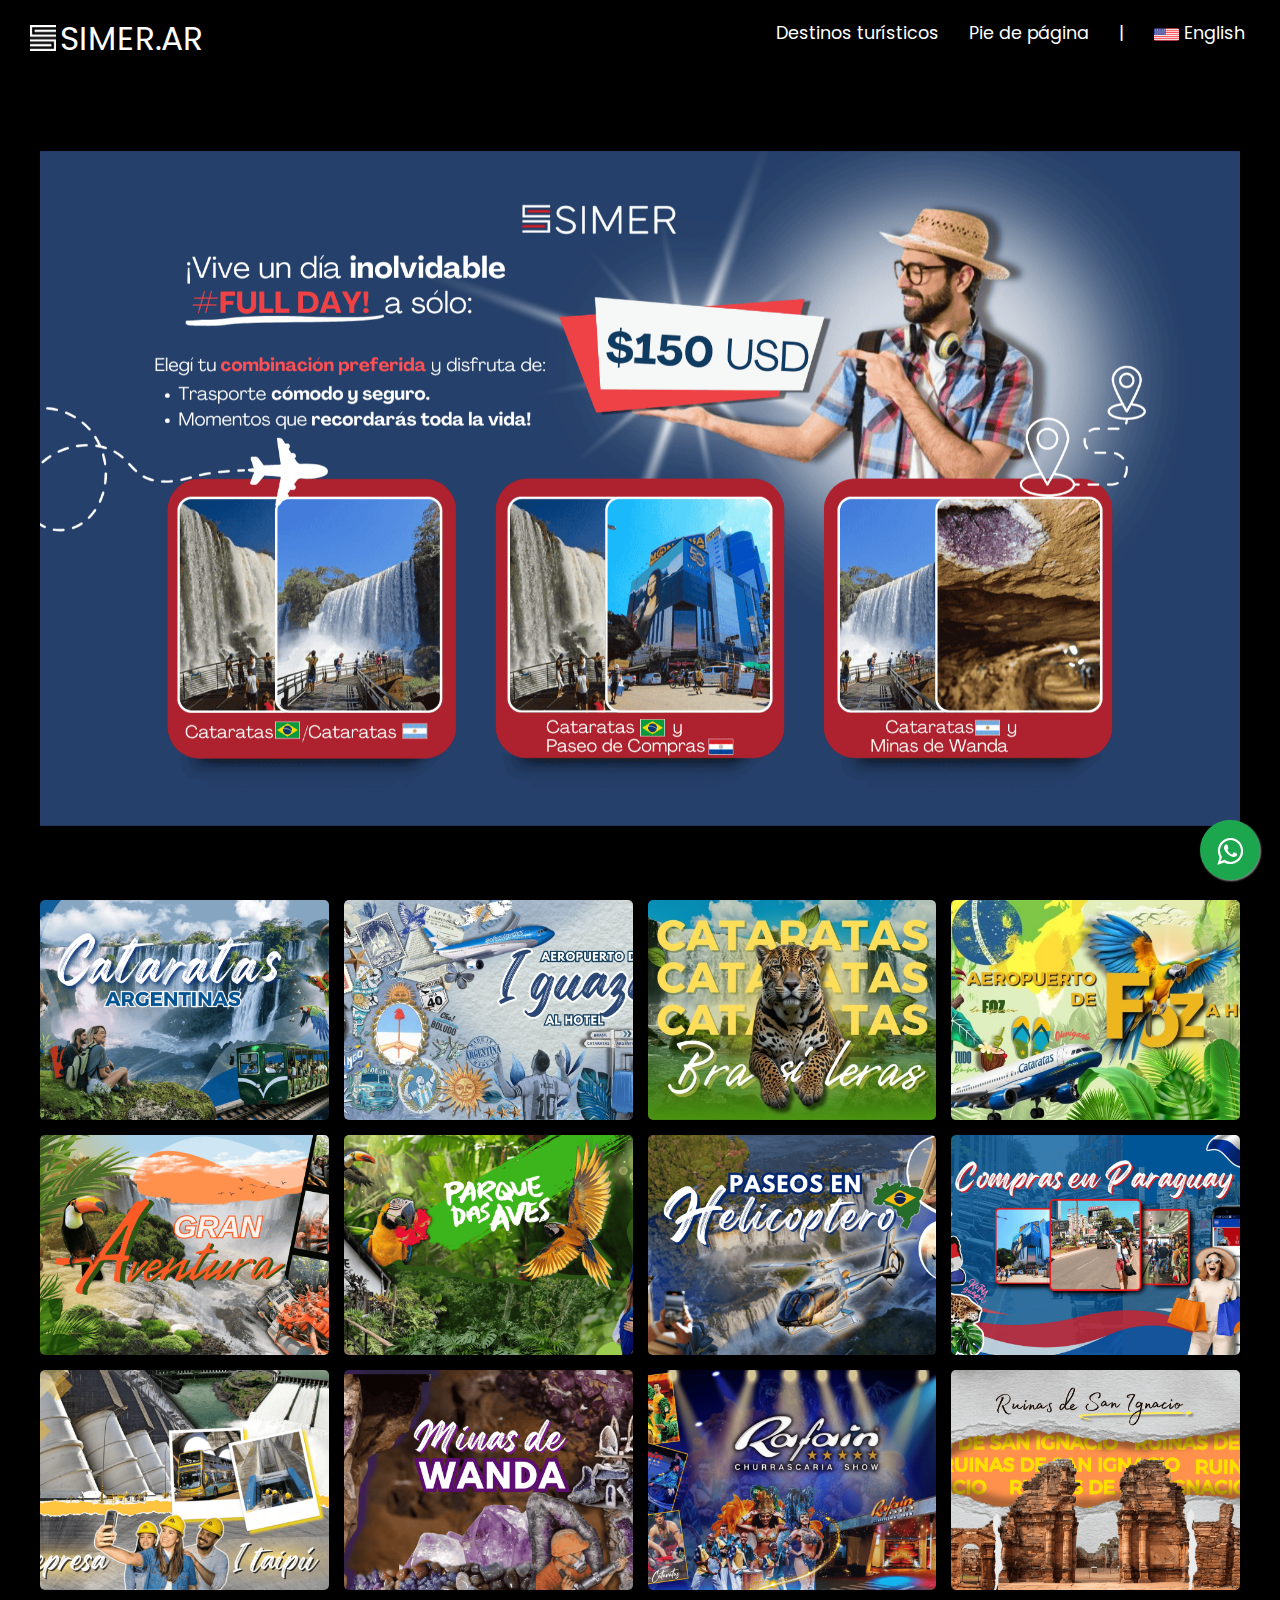
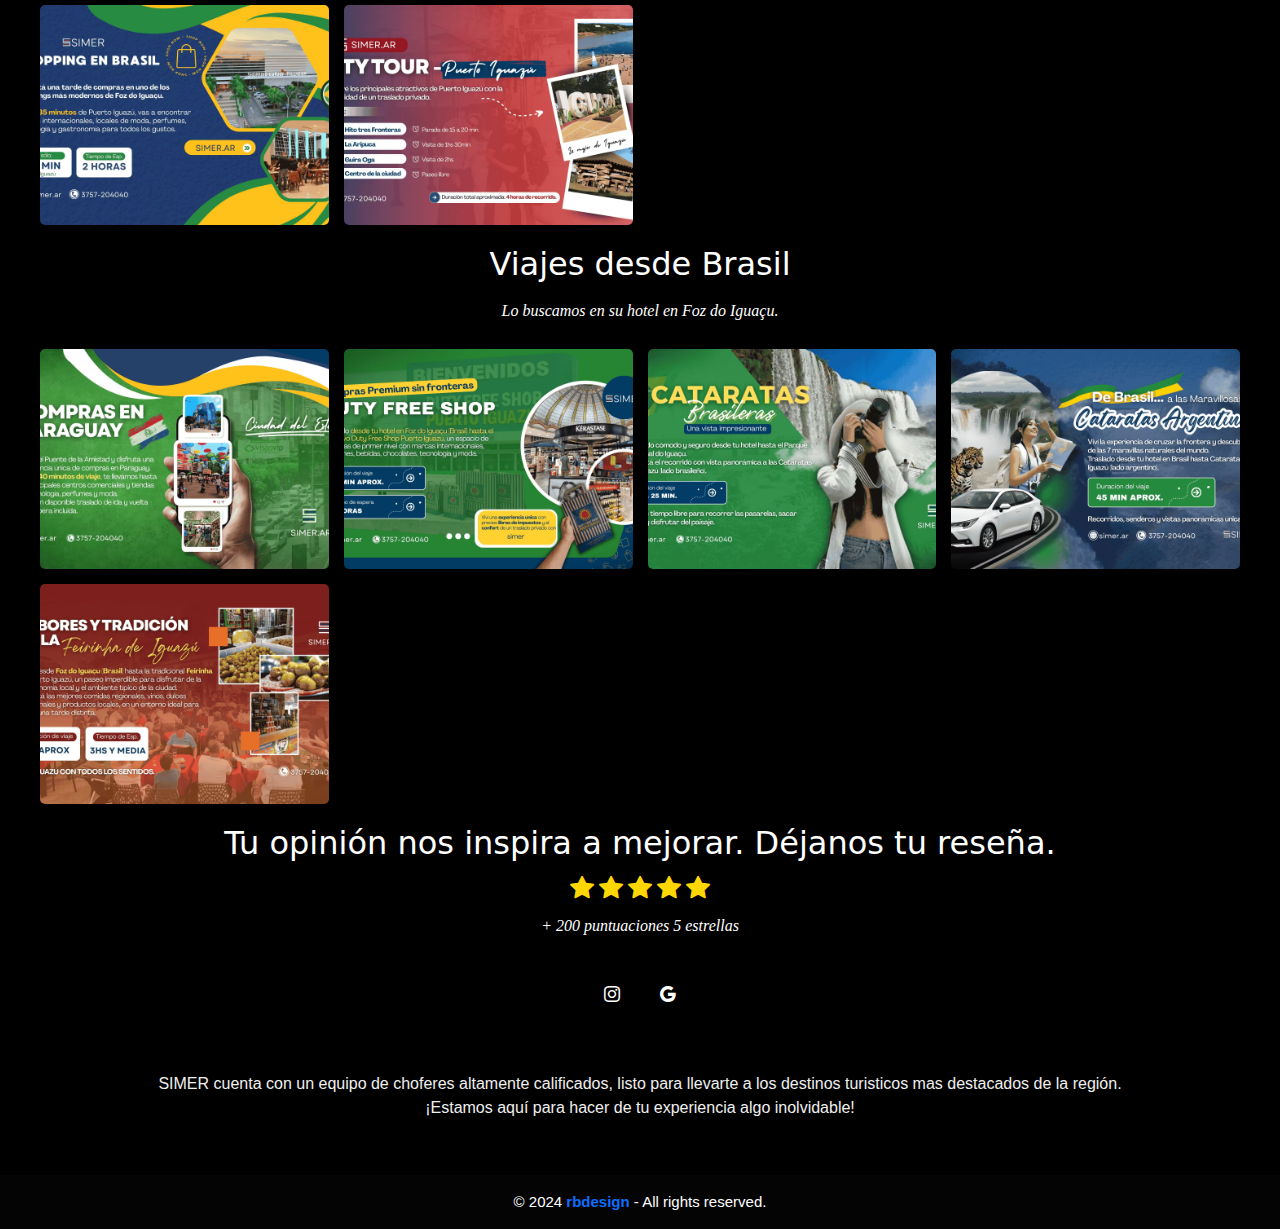
<file: index.html>
<!DOCTYPE html>
<html lang="es">
<head>


    <!-- git -->
    <title>simer.ar</title>
    <meta name="msapplication-TileImage" content="https://simer.ar/img/fav.jpg" />
    <meta name="title" content="simer.ar" />
    <meta name="description" content="Empresa dedicada al traslado y turismo en Puerto Iguazú, Cataratas del Iguazú" />
    <meta name="robots" content="index, follow">

    <!-- Open Graph / Facebook -->
    <meta property="og:type" content="website" />
    <meta property="og:url" content="https://simer.ar/" />
    <meta property="og:title" content="simer.ar" />
    <meta property="og:description" content="Empresa dedicada al traslado y turismo en Puerto Iguazú, Cataratas del Iguazú" />
    <meta property="og:image" content="https://simer.ar/img/fav.jpg" />

    <!-- Twitter -->
    <meta property="twitter:card" content="https://simer.ar/img/fav.jpg" />
    <meta property="twitter:url" content="https://simer.ar/" />
    <meta property="twitter:title" content="simer.ar" />
    <meta property="twitter:description" content="Empresa dedicada al traslado y turismo en Puerto Iguazú, Cataratas del Iguazú" />
    <meta property="twitter:image" content="https://simer.ar/img/fav.jpg" />

    <meta name="keywords" content="Puerto Iguazú - Misiones - Argentina, Aeropuerto Iguazú, Aeropuerto, Traslados, Transfers, IGR, Pto. Iguazú, Remiss, Taxi, Viajes, Cataratas del Iguazú, Iguazú Falls, Iguazu Falls">
    <meta name="author" kcontent="rbdesign">

    <meta charset="UTF-8">
    <meta name="viewport" content="width=device-width, initial-scale=1.0">
<!--     
    <meta name="description" content="Empresa dedicada al traslado y turismo en Puerto Iguazú, Cataratas del Iguazú">
    
    
    <meta name="title" content="SIMER - Traslados desde Puerto Iguazú - Argentina">
    <meta name="OG:TITLE" content="simer.ar">
    <meta property="OG:type" content="website">
    <meta property="OG:url" content="simer.ar">
    <meta property="OG:description" content="Empresa dedicada al traslado y turismo en Puerto Iguazú, Cataratas del Iguazú">
    <meta property="OG:image" content="https://simer.ar/img/fav.png">
    <meta property="OG:IMAGE" content="https://simer.ar/img/fav.png">
-->
    <link rel="stylesheet" href="style.css">
    <link rel="stylesheet" href="https://maxcdn.bootstrapcdn.com/font-awesome/4.5.0/css/font-awesome.min.css">
    
    <link href="../css/bootstrap.min.css" rel="stylesheet">
    <script src="../js/bootstrap.bundle.min.js"></script>


    <link href="https://cdn.jsdelivr.net/npm/bootstrap@5.3.2/dist/css/bootstrap.min.css" rel="stylesheet" integrity="sha384-T3c6CoIi6uLrA9TneNEoa7RxnatzjcDSCmG1MXxSR1GAsXEV/Dwwykc2MPK8M2HN" crossorigin="anonymous">
    <script src="https://cdn.jsdelivr.net/npm/bootstrap@5.3.2/dist/js/bootstrap.bundle.min.js" integrity="sha384-C6RzsynM9kWDrMNeT87bh95OGNyZPhcTNXj1NW7RuBCsyN/o0jlpcV8Qyq46cDfL" crossorigin="anonymous"></script>


    <link rel="icon" href="./img/fav.png" type="image/png">
    <link rel="stylesheet" href="https://fonts.googleapis.com/css2?family=Material+Symbols+Outlined:opsz,wght,FILL,GRAD@20..48,100..700,0..1,-50..200" />
    
    <link rel="stylesheet" href="https://cdn.jsdelivr.net/npm/bootstrap-icons@1.9.1/font/bootstrap-icons.css">

</head>
<body>
    

    <section id="navbar">
        <img src="./img/fav2.png" class="lognav">
        <a href="index.html" class="logo">SIMER.AR</a>
        
        <div class="nav-links">
            <ul>
                <li><a href="#nuestros-servicios">Destinos turísticos</a></li>
                <li><a href="#pie-pagina">Pie de página</a></li>
                <li class="separador">|</li>
                
                <li><a href="ingles.html"><img src="./img/estados-unidos.png" alt="English" class="bandera">English</a></li>
            </ul>
        </div>
        <a href="ingles.html"><img src="./img/estados-unidos.png" alt="English" class="menu-bandera"></a>
        <img src="./img/menu-btn.png" alt="menu hamburger" class="menu-hamburger">
        
       
    </section>

    <header id="nuestros-programas2">
        
        <!-- caratula-fija-encabezado.png 
         <video src="..." class="object-fit-contain" autoplay></video>
        <video src="..." class="object-fit-cover" autoplay></video>
        <video src="..." class="object-fit-fill" autoplay></video>
        <video src="..." class="object-fit-scale" autoplay></video>
        <video src="..." class="object-fit-none" autoplay></video>
        -->

        <div class="pportada">

            <div class="head1">
                 <img src="./img/head/caratula-fija-encabezado.png" class="d-block w-100" alt="caratula" type="video/mp4"> 
                <!--<video src="/img/head/vid2.mp4" autoplay loop class="object-fit-contain d-block w-100"></video> -->
            </div>

            <div id="carouselExampleSlidesOnly" class="carousel-fade slide" data-bs-ride="carousel" data-bs-interval="2500">
                <div class="carousel-inner">
                  <div class="carousel-item active">
                    <img src="./img/head/fulldayespanol.png" class="d-block w-100" alt="1" >
                  </div>
                  <div class="carousel-item">
                    <img src="./img/head/publicidad-1.png" class="d-block w-100" alt="2" >
                  </div>
                  <div class="carousel-item">
                    <img src="./img/head/publicidad-3.png" class="d-block w-100" alt="3" >
                  </div>
                  <div class="carousel-item">
                    <img src="./img/head/3cuotas.png" class="d-block w-100" alt="4">
                  </div>
                  <!-- <div class="carousel-item">
                    <video src="/img/head/videocat.mp4" autoplay loop class="object-fit-contain d-block w-100"></video>
                  </div> -->
                </div>
              </div>

              <div class="head2">
                <img src="./img/head/carat.pie.espanol.png" class="d-block w-100" alt="caratula">
              </div>


              <a href="#nuestros-servicios" class="flechadest"> <span class="material-symbols-outlined">expand_circle_down</span></a>
        </div>
 



        <!-- <div class="titulo">
             <h1></h1>
            <br>
            <a href="#nuestros-servicios" class="flechadest"> <span class="material-symbols-outlined">expand_circle_down</span></a>
        </div> -->


        <div class="box-container">

            <div class="container py-4">
                <div class="modal fade" id="mi-modal02" data-bs-backdrop=static>
                    <div class="modal-dialog modal-dialog-scrollable modal-dialog-centered">
                        <div class="modal-content">
        
                            <div class="modal-header">
                                <h5 class="modal-title">Aeropuerto de Puerto Iguazú a hotel</h5>
                                <button class="btn-close" data-bs-dismiss="modal"></button>
                            </div>
        
                            <div class="modal-body">
                                <p>
                                    Traslado desde el Aeropuerto de Puerto de Iguazú (IGR) hacia el hotel donde se encuentra alojado.
                                    <br>
                                    <br>
                                    <b>Datos necesarios (Indiquenós en el botón "Mas info"):</b>
                                    <br>
                                    <b>- Día y horario del arribo</b>
                                    <br>
                                    <b>- Número de vuelo</b>
                                    <br>


                                    <li class="list-item">
                                        <span class="material-symbols-outlined">timer</span><b>30 min. aprox.</b>
                                    </li>
                                    <br>
                                    <li class="list-item">

                                    <button type="button" class="btn btn-primary">AR$ 33.000 / U$D 24.00</button><b>      Hasta 4 pax</b>

                                    </li>
                                    <br>
                                    <li class="list-item">
                                    <button type="button" class="btn btn-danger">AR$ 49.000 / U$D 35.00</button> <b>      Hasta 6 pax</b>
                                   </li>
                                </p>
                                </p>
                            </div>
        
                            <div class="modal-footer">
                                <button class="btn btn-dark"><a href="https://api.whatsapp.com/send/?phone=5493757204040&text&type=phone_number&app_absent=0" target="_blank">Mas info</a></button>
                            </div>
        
                        </div>
                    </div>
                </div>
            </div>

            <div class="container py-4">
                <div class="modal fade" id="mi-modal01" data-bs-backdrop=static>
                    <div class="modal-dialog modal-dialog-scrollable modal-dialog-centered">
                        <div class="modal-content">
        
                            <div class="modal-header">
                                <h5 class="modal-title">Aeropuerto de Foz do Iguazú a hotel</h5>
                                <button class="btn-close" data-bs-dismiss="modal"></button>
                            </div>
        
                            <div class="modal-body">
                                <p>
                                    Traslado desde el Aeropuerto de Foz de Iguazú hacia el hotel donde se encuentra alojado.
                                    <br>
                                    <br>
                                    <b>Datos necesarios (Indiquenós en el botón "Mas info"):</b>
                                    <br>
                                    <b>- Día y horario del arribo</b>
                                    <br>
                                    <b>- Número de vuelo</b>
                                    <br>


                                    <li class="list-item">
                                        <span class="material-symbols-outlined">timer</span> <b>30 min. aprox.</b>
                                    </li>
                                    <br>
                                    <li class="list-item">

                                        <button type="button" class="btn btn-primary">BR$ 300.000 / U$D 65.00</button><b>      Hasta 4 pax</b>
    
                                        </li>
                                        <br>
                                        <li class="list-item">
                                        <button type="button" class="btn btn-danger">BR$ 450.00 / U$D 93.00</button> <b>      Hasta 6 pax</b>
                                       </li>
                                    

                                    
                                </p>
                                </p>
                            </div>
        
                            <div class="modal-footer">
                                <button class="btn btn-dark"><a href="https://api.whatsapp.com/send/?phone=5493757204040&text&type=phone_number&app_absent=0" target="_blank">Mas info</a></button>
                            </div>
        
                        </div>
                    </div>
                </div>
            </div>

            <div class="container py-4">
                <div class="modal fade" id="mi-modal" data-bs-backdrop="static">
                    <div class="modal-dialog modal-dialog-scrollable modal-dialog-centered">
                        <div class="modal-content">
        
                            <div class="modal-header">
                                <h5 class="modal-title">Cataratas Brasileras</h5>
                                <button class="btn-close" data-bs-dismiss="modal"></button>
                            </div>
        
                            <div class="modal-body">
                                <p>
                                    El Parque Nacional Do Iguaçu o más conocido como Cataratas Brasileras, fue creado en 1934
                                    y es otro de los atractivos imperdibles en Foz Iguazú Brasil. Un plan imperdible en tus excursiones 
                                    en Cataratas!
                                    <br>
                                    <br>
                                    <li class="list-item">
                                        <span class="material-symbols-outlined">calendar_monthschedule </span><b>Todos los días 09:00hs a 18:00hs</b>
                                    </li>
                                    <br>
                                    <li class="list-item">
                                    <span class="material-symbols-outlined">attach_money</span><b>R$ 95.00/U$D 20.00 aprox.</b>
                                    </li>
                                    <br>
                                    <li class="list-item">
                                    <span class="material-symbols-outlined">hiking</span><b>3/4hs aprox.</b>
                                    </li>
                                    <br>
                                    <li class="list-item">
                                        <span class="material-symbols-outlined">demography</span><b>Dni y/o Pasaporte</b>
                                    </li>
                                    <br>
                                    <li class="list-item">
                                        <span class="material-symbols-outlined">timer</span><b>30/45 min. aprox.</b>
                                    </li>
                                    <br>
                                    <li class="list-item">

                                        <button type="button" class="btn btn-primary">AR$ 137.000 / U$D 97.00</button><b>      Hasta 4 pax</b>
    
                                        </li>
                                        <br>
                                        <li class="list-item">
                                        <button type="button" class="btn btn-danger">AR$ 195.000 / U$D 140.00</button> <b>      Hasta 6 pax</b>
                                       </li>
                                </p>
                            </div>
        
                            <div class="modal-footer">
                                <button class="btn btn-dark"><a href="https://api.whatsapp.com/send/?phone=5493757204040&text&type=phone_number&app_absent=0" target="_blank">Mas info</a></button>
                            </div>
        
                        </div>
                    </div>
                </div>
            </div>

            <div class="container py-4">
                <div class="modal fade" id="mi-modal2" data-bs-backdrop="static">
                    <div class="modal-dialog modal-dialog-scrollable modal-dialog-centered">
                        <div class="modal-content">
        
                            <div class="modal-header">
                                <h5 class="modal-title">Cataratas Argentinas</h5>
                                <button class="btn-close" data-bs-dismiss="modal"></button>
                            </div>
        
                            <div class="modal-body">
                                <p>
                                    Visitar el Parque Nacional Iguazú y disfrutar de una de las 7 maravillas del mundo es una parada 
                                    obligatoria para viajeros locales e internacionales. Este destino que recibe actualmente más de 
                                    1 millón de visitantes por año contiene todos los ingredientes para un viaje único, lleno de 
                                    excursiones y actividades que lo convertirán en una experiencia imposible de olvidar.
                                    <br>
                                    <br>
                                    <li class="list-item">
                                        <span class="material-symbols-outlined">calendar_monthschedule</span><b>Todos los días 08:00hs a 18:00hs.</b>
                                    </li>
                                    <br>
                                    <li class="list-item">
                                    <span class="material-symbols-outlined">attach_money</span><b>AR$ 15.000/AR$ 45.000 extranjeros aprox.</b>
                                    </li>
                                    <br>
                                    <li class="list-item">
                                    <span class="material-symbols-outlined">hiking</span><b>3/4hs aprox.</b>
                                    </li>
                                    <br>
                                    <li class="list-item">
                                        <span class="material-symbols-outlined">demography</span><b>Dni y/o Pasaporte.</b>
                                    </li>
                                    <br>
                                    <li class="list-item">
                                        <span class="material-symbols-outlined">timer</span><b>20/30 min. aprox.</b>
                                    </li>
                                    <br>
                                    <li class="list-item">

                                        <button type="button" class="btn btn-primary">AR$ 55.000 / U$D 40.00</button><b>      Hasta 4 pax</b>
    
                                        </li>
                                        <br>
                                        <li class="list-item">
                                        <button type="button" class="btn btn-danger">AR$ 82.000 / U$D 61.11</button> <b>      Hasta 6 pax</b>
                                       </li>
                                </p>
                            </div>
        
                            <div class="modal-footer">
                                <button class="btn btn-dark"><a href="https://api.whatsapp.com/send/?phone=5493757204040&text&type=phone_number&app_absent=0" target="_blank">Mas info</a></button>
                            </div>

                        </div>
                    </div>
                </div>
            </div>

            <div class="container py-4">
                <div class="modal fade" id="mi-modal3" data-bs-backdrop=static>
                    <div class="modal-dialog modal-dialog-scrollable modal-dialog-centered">
                        <div class="modal-content">
        
                            <div class="modal-header">
                                <h5 class="modal-title">Gran Aventura</h5>
                                <button class="btn-close" data-bs-dismiss="modal"></button>
                            </div>
        
                            <div class="modal-body">
                                <p>  
                                    ¿Sos fan de la adrenalina? Entonces “La Gran Aventura” es una excursión que no puede faltarte 
                                    en tu próxima visita a Puerto Iguazú. Conocido como el “Bautismo de las Cataratas”; este tour 
                                    combina la adrenalina de estar a tan solo metros de distancia de los saltos más importantes, 
                                    con un recorrido selvático en 4x4.
                                    <br>
                                    <br>
                                    ¿Qué incluye la Gran Aventura?
                                    <br>
                                    El tour incluye guías bilingües (castellano e inglés) que te ayudarán a conocer las riquezas 
                                    naturales y culturales del lugar, un paseo por la selva en 4x4 y un recorrido en lancha por el Río Iguazú.
                                    <br>
                                    <br>
                                    ¿Quiénes pueden realizarla?
                                    <br> 
                                    Se prohíbe el acceso a mujeres embarazadas, personas con osteoporosis, problemas de columna, antecedentes 
                                    cardiacos o trastornos neurológicos y toda persona con movilidad reducida. Este punto es importante ya que 
                                    vas a tener que transitar por 150 metros de escaleras y la navegación en el río te expone a movimientos bruscos.
                                    <br>
                                    <br>
                                    ¿Qué pasa con las pertenencias personales?
                                    <br>
                                    Antes de comenzar el paseo te brindarán bolsas para proteger tus objetos personales. Si no se colocan en la bolsa, 
                                    se mojarán al acercarse a los saltos. Te recomendamos que lleves un pilotín o una muda de ropa para cambiarte luego del tour. 
                                    Además, es necesario usar repelente de insectos y ropa cómoda para caminar durante el recorrido.
                                
                                    <br>
                                    <br>
                                    <b>Traslado incluido en el paseo por CATARATAS DEL BRASIL.</b>
                                    <br>
                                    <br>
                                    <li class="list-item">
                                        <span class="material-symbols-outlined">calendar_monthschedule</span><b>Todos los días 09:00hs a 15:15hs.</b>
                                    </li>
                                    <br>
                                    <li class="list-item">
                                    <span class="material-symbols-outlined">attach_money</span><b>R$ 386.00 aprox.</b>
                                    </li>
                                    <br>
                                    <li class="list-item">
                                    <span class="material-symbols-outlined">hiking</span><b>2hs aprox.</b>
                                    </li>
                                    <br>
                                    <li class="list-item">
                                        
                                        <span class="material-symbols-outlined">demography</span><b>Dni y/o Pasaporte.</b>
                                        
                                    </li>
                                </p>
                            </div>
        
                            <div class="modal-footer">
                                <button class="btn btn-dark"><a href="https://api.whatsapp.com/send/?phone=5493757204040&text&type=phone_number&app_absent=0" target="_blank">Mas info</a></button>
                            </div>
        
                        </div>
                    </div>
                </div>
            </div>

            <div class="container py-4">
                <div class="modal fade" id="mi-modal4" data-bs-backdrop=static>
                    <div class="modal-dialog modal-dialog-scrollable modal-dialog-centered">
                        <div class="modal-content">
        
                            <div class="modal-header">
                                <h5 class="modal-title">Parque de las Aves (Brasil)</h5>
                                <button class="btn-close" data-bs-dismiss="modal"></button>
                            </div>
        
                            <div class="modal-body">
                                <p>
                                    El Parque das Aves es la única institución en el mundo enfocada en la conservación de las aves de la Mata Atlántica. 
                                    Al visitar el Parque, se tiene una experiencia encantadora con estas hermosas y exuberantes aves y con los bosques que habitan, 
                                    y se ayuda a revertir la crisis de conservación que atraviesa la Mata Atlántica y sus especies.
                                    <br>
                                    <br>
                                    <b>Traslado incluido en el paseo por CATARATAS DEL BRASIL.</b>
                                    <br>
                                    <br>
                                    <li class="list-item">
                                        <span class="material-symbols-outlined">calendar_monthschedule</span><b>Todos los días 08:30hs a 16:30hs.</b>
                                    </li>
                                    <br>
                                    <li class="list-item">
                                    <span class="material-symbols-outlined">attach_money</span><b>R$ 80.00 y niños hasta 8 años no pagan.</b>
                                    </li>
                                    <br>
                                    <li class="list-item">
                                    <span class="material-symbols-outlined">hiking</span><b>2hs aprox.</b>
                                    </li>
                                    <br>
                                    <li class="list-item">
                                        <span class="material-symbols-outlined">timer</span><b>30/45 min. aprox.</b>
                                    </li>
                                    <br>
                                    <li class="list-item">
                                        
                                        <!-- <span class="material-symbols-outlined">local_taxi</span><b>AR$ 55.000/U$D 69.00.</b> -->
                                        <!--<button type="button" class="btn btn-success">AR$ 55.000 / U$D 55.00</button> -->
                                    </li>
                                </p>
                                </p>
                            </div>
        
                            <div class="modal-footer">
                                <button class="btn btn-dark"><a href="https://api.whatsapp.com/send/?phone=5493757204040&text&type=phone_number&app_absent=0" target="_blank">Mas info</a></button>
                            </div>
        
                        </div>
                    </div>
                </div>
            </div>

            <div class="container py-4">
                <div class="modal fade" id="mi-modal5" data-bs-backdrop=static>
                    <div class="modal-dialog modal-dialog-scrollable modal-dialog-centered">
                        <div class="modal-content">
        
                            <div class="modal-header">
                                <h5 class="modal-title">Paseo en Helicoptero (Brasil)</h5>
                                <button class="btn-close" data-bs-dismiss="modal"></button>
                            </div>
        
                            <div class="modal-body">
                                <p>  
                                    Realice un vuelo panorámico en helicóptero sobre las Cataratas del Iguazú en esta excursión que le 
                                    dejará boquiabierto. Disfrute de unas vistas panorámicas incomparables y de oportunidades para hacer
                                    fotos mientras el helicóptero pasa por encima de las cataratas de 82 metros (270 pies). Sobrevuele la 
                                    selva circundante para disfrutar de las abundantes plantas y animales de camino a las cataratas y desde ellas.
                                    <br>
                                    <br>
                                    <li class="list-item">
                                        <span class="material-symbols-outlined">calendar_monthschedule</span><b>Todos los días 09:00hs a 17:30hs.</b>
                                    </li>
                                    <br>
                                    <li class="list-item">
                                    <span class="material-symbols-outlined">attach_moneyhiking</span><b>
                                    </li>
                                    - Sobrevolar las cataratas 10 min. R$ 610 por persona
                                    <br>
                                    - Vuelo 30/35 min. hasta 7 personas (incluye represa Itaipú)</b>
                                    <br>
                                    <br>
                                    <li class="list-item">
                                        <span class="material-symbols-outlined">demography</span><b>Dni y/o Pasaporte.</b>
                                    </li>
                                    <br>
                                    <li class="list-item">
                                        <span class="material-symbols-outlined">timer</span><b>30/45 min. aprox.</b>
                                    </li>
                                    <br>
                                    <li class="list-item">
                                       <!-- <span class="material-symbols-outlined">local_taxi</span><b>AR$ 55.000/U$D 69.00.</b> -->
                                    </li>
                                </p>
                            </div>
        
                            <div class="modal-footer">
                                <button class="btn btn-dark"><a href="https://api.whatsapp.com/send/?phone=5493757204040&text&type=phone_number&app_absent=0" target="_blank">Mas info</a></button>
                            </div>
        
                        </div>
                    </div>
                </div>
            </div>

            <div class="container py-4">
                <div class="modal fade" id="mi-modal6" data-bs-backdrop=static>
                    <div class="modal-dialog modal-dialog-scrollable modal-dialog-centered">
                        <div class="modal-content">
        
                            <div class="modal-header">
                                <h5 class="modal-title">Compras en Paraguay</h5>
                                <button class="btn-close" data-bs-dismiss="modal"></button>
                            </div>
        
                            <div class="modal-body">
                                <p>  
                                    Ciudad del Este es la segunda ciudad más grande del Paraguay, tiene una población aproximada de 375.000 habitantes. 
                                    Además, es la tercera zona de comercio libre de impuestos, más importante del mundo, despues de miami y de Hong Kong.
                                    Por esta razón muchos tristas llegan a la ciudad con el único motivo de realizar compras.
                                    <br>
                                    En los cientos de negocios, locales comerciales, galerías, puestos y shoppings de Ciudad del Este se ofrece una amplia
                                    gama de productos y mercaderías, como aparatos electrónicos, celulares, electrodomésticos, computadoras, notebooks, juguetes,
                                    zapatillas indumentaria, relojes, etre otros.
                                    <br>
                                    <b>3 horas de espera</b>
                                    <br>
                                    <li class="list-item">
                                        <span class="material-symbols-outlined">demography</span><b>Dni y/o Pasaporte.</b>
                                    </li>
                                    <br>
                                    <li class="list-item">
                                        <span class="material-symbols-outlined">timer</span><b>30/45 min. aprox.</b>
                                    </li>
                                    <br>
                                    <li class="list-item">

                                        <button type="button" class="btn btn-primary">AR$ 195.000 / US$ 140.00</button><b>      Hasta 4 pax</b>
    
                                        </li>
                                        <br>
                                        <li class="list-item">
                                        <button type="button" class="btn btn-danger">AR$ 290.000 / US$ 200.00</button> <b>      Hasta 6 pax</b>
                                       </li>

                                       <br>
                                       <li class="list-item">
                                            <p>Hora extra adicional: AR$ 15.000 / US$ 12.00</p>
                                       </li>
                                </p>
                            </div>
        
                            <div class="modal-footer">
                                <button class="btn btn-dark"><a href="https://api.whatsapp.com/send/?phone=5493757204040&text&type=phone_number&app_absent=0" target="_blank">Mas info</a></button>
                            </div>
        
                        </div>
                    </div>
                </div>
            </div>

            <div class="container py-4">
                <div class="modal fade" id="mi-modal7" data-bs-backdrop=static>
                    <div class="modal-dialog modal-dialog-scrollable modal-dialog-centered">
                        <div class="modal-content">
        
                            <div class="modal-header">
                                <h5 class="modal-title">Represa Itaipú</h5>
                                <button class="btn-close" data-bs-dismiss="modal"></button>
                            </div>
        
                            <div class="modal-body">
                                <p>
                                    La represa hidroeléctrica de Itaipú es un atractivo impactante que es compartido por los países de 
                                    Brasil y Paraguay, construida sobre el Río Paraná es la represa hidroeléctrica más grande del hemisferio sur, 
                                    occidental y la segunda más grande a nivel mundial, capaz de abastecer de energía a casi la totalidad del 
                                    territorio paraguayo y cerca del 25 por ciento del territorio de una potencia mundial como Brasil.
                                    <br>
                                    <br>
                                    Gracias a la impresionante obra de ingeniería Itaipú Binacional se ha convertido desde su inauguración en el 
                                    año 1984 en unos de los atractivos más visitados de la región y un espectáculo único para visitar y hacer 
                                    turismo en la ciudad de Foz de Iguazú. ¡Visita Itaipú Binacional!
                                    <br>
                                    <br>
                                    <li class="list-item">
                                        <span class="material-symbols-outlined">calendar_monthschedule</span><b>Todos los días 08:30hs a 16:00hs.</b>
                                    </li>
                                    <br>
                                    <li class="list-item">
                                    <span class="material-symbols-outlined">attach_money</span><b>R$ 56.00 los adultos, los menores de 6 a 11 años abonan R$ 28.00 y los menores de 6 años no abonan.</b>
                                    </li>
                                    <br>
                                    <li class="list-item">
                                    <span class="material-symbols-outlined">hiking</span><b>1:30hs aprox.</b>
                                    </li>
                                    <br>
                                    <li class="list-item">
                                        <span class="material-symbols-outlined">demography</span><b>Dni y/o Pasaporte.</b>
                                    </li>
                                    <br>
                                    <li class="list-item">
                                        <span class="material-symbols-outlined">timer</span><b>1hs aprox.</b>
                                    </li>
                                    <br>
                                    <li class="list-item">

                                        <button type="button" class="btn btn-primary">AR$ 120.000 / US$ 85.00</button><b>      Hasta 4 pax</b>
    
                                        </li>
                                        <br>
                                        <li class="list-item">
                                        <button type="button" class="btn btn-danger">AR$ 180.000 / US$ 130.00</button> <b>      Hasta 6 pax</b>
                                       </li>
                                </p>
                            </div>
        
                            <div class="modal-footer">
                                <button class="btn btn-dark"><a href="https://api.whatsapp.com/send/?phone=5493757204040&text&type=phone_number&app_absent=0" target="_blank">Mas info</a></button>
                            </div>
        
                        </div>
                    </div>
                </div>
            </div>

            <div class="container py-4">
                <div class="modal fade" id="mi-modal8" data-bs-backdrop=static>
                    <div class="modal-dialog modal-dialog-scrollable modal-dialog-centered">
                        <div class="modal-content">
        
                            <div class="modal-header">
                                <h5 class="modal-title">Minas de Wanda</h5>
                                <button class="btn-close" data-bs-dismiss="modal"></button>
                            </div>
        
                            <div class="modal-body">
                                <p>  
                                    Ubicadas a 40 km de Puerto Iguazú y a 25 km de las Cataratas del Iguazú, aquí se encuentran las famosas Minas de Wanda,
                                    en un yacimiento de puedras semipreciosas de cristales de cuarzo, amatistas, ágatas y topacios, entre las más importantes.
                                    <br>
                                    Recostada sobre el caudaloso río Paraná, permite a sus visitantes apreciar este singular atractivo al cielo abierto o al 
                                    "natural", como se denomina habitualmente esta clase de yacimientos que se encuentran prácticamente sobre la faz de la tierra.
                                    <br>
                                    <br>
                                    <li class="list-item">
                                        <span class="material-symbols-outlined">calendar_monthschedule</span><b>Todos los días 07:30hs a 18:00hs.</b>
                                    </li>
                                    <br>
                                    <li class="list-item">
                                    <span class="material-symbols-outlined">attach_money</span><b>AR$ 6.000 por persona</b>
                                    </li>
                                    <br>
                                    <li class="list-item">
                                    <span class="material-symbols-outlined">hiking</span><b>1/2hs aprox.</b>
                                    </li>
                                    <br>
                                    <li class="list-item">
                                        <span class="material-symbols-outlined">timer</span><b>1hs aprox.</b>
                                    </li>
                                    <br>
                                    <li class="list-item">

                                        <button type="button" class="btn btn-primary">AR$ 120.000 / US$ 85.00</button><b>      Hasta 4 pax</b>
    
                                        </li>
                                        <br>
                                        <li class="list-item">
                                        <button type="button" class="btn btn-danger">AR$ 180.000 / US$ 130.00</button> <b>      Hasta 6 pax</b>
                                       </li>
                                </p>
                            </div>
        
                            <div class="modal-footer">
                                <button class="btn btn-dark"><a href="https://api.whatsapp.com/send/?phone=5493757204040&text&type=phone_number&app_absent=0" target="_blank">Mas info</a></button>
                            </div>
        
                        </div>
                    </div>
                </div>
            </div>

            <div class="container py-4">
                <div class="modal fade" id="mi-modal9" data-bs-backdrop=static>
                    <div class="modal-dialog modal-dialog-scrollable modal-dialog-centered">
                        <div class="modal-content">
        
                            <div class="modal-header">
                                <h5 class="modal-title">Rafain-Cena Show (Brasil)</h5>
                                <button class="btn-close" data-bs-dismiss="modal"></button>
                            </div>
        
                            <div class="modal-body">
                                <p>
                                    Rafain Cena Show, es uno de los lugares más visitados de la ciudad de Foz de Iguazú y más durante las noches donde vas a 
                                    poder apreciar de un gran entretenimiento nocturno, de una excelente gastronomía y de un viaje por la cultura y el folclore 
                                    de países como Bolivia, Argentina, Chile, Colombia, Paraguay, Uruguay, México y, por supuesto, Brasil.
                                    <br>
                                    <br>
                                    <li class="list-item">
                                        <span class="material-symbols-outlined">calendar_monthschedule</span><b>De Lunes a Sábado 19.00hs</b>
                                    </li>
                                    <br>
                                    <li class="list-item">
                                    <span class="material-symbols-outlined">attach_money</span><b>R$245.00, los menores de 7 a 12 años abonan la mitad y los menores hasta 6 años no abonan.</b>
                                    </li>
                                    <br>
                                    <li class="list-item">
                                    <span class="material-symbols-outlined">restaurant</span><b>1:30hs aprox.</b>
                                    </li>
                                    <br>
                                    <li class="list-item">
                                        <span class="material-symbols-outlined">timer</span><b>20/30 min. aprox.</b>
                                    </li>
                                    <br>
                                    <li class="list-item">

                                        <button type="button" class="btn btn-primary">AR$ 100.000 / US$ 70.00</button><b>      Hasta 4 pax</b>
    
                                        </li>
                                        <br>
                                        <li class="list-item">
                                        <button type="button" class="btn btn-danger">AR$ 150.00 / US$ 105.00</button> <b>      Hasta 6 pax</b>
                                       </li>

                                </p>
                            </div>
        
                            <div class="modal-footer">
                                <button class="btn btn-dark"><a href="https://api.whatsapp.com/send/?phone=5493757204040&text&type=phone_number&app_absent=0" target="_blank">Mas info</a></button>
                            </div>
        
                        </div>
                    </div>
                </div>
            </div>

            <div class="container py-4">
                <div class="modal fade" id="mi-modal10" data-bs-backdrop="static">
                    <div class="modal-dialog modal-dialog-scrollable modal-dialog-centered">
                        <div class="modal-content">
        
                            <div class="modal-header">
                                <h5 class="modal-title">Ruinas de San Ignacio</h5>
                                <button class="btn-close" data-bs-dismiss="modal"></button>
                            </div>
        
                            <div class="modal-body">
                                <p>
                                    Las Ruinas de San Ignacio es unos de los lugares tradicionales para conocer en la provincia de Misiones, no solo por su historia 
                                    sino además por lo bello de transitar por las rutas misioneras y apreciar sus paisajes.
                                    <br>
                                    <br>
                                    <li class="list-item">
                                        <span class="material-symbols-outlined">calendar_monthschedule</span><b>Todos los días 07.00hs a 19:00hs</b>
                                    </li>
                                    <br>
                                    <li class="list-item">
                                    <span class="material-symbols-outlined">attach_money</span>
                                    </li>
                                    <b>
                                    - Visitantes argentinos: AR$ 1.000.
                                    <br>
                                    - Residentes misioneros: AR$ 300.
                                    <br>
                                    - Visitantes latinoamericanos: AR$ 1.500.
                                    <br>
                                    - Extranjeros: AR$ 2.000.
                                    <br>
                                    - Menores de 6 años, sin cargo.
                                    <br>
                                    - Personas con discapacidad, sin cargo.
                                    </b>
                                    <br>
                                    <br>
                                    <li class="list-item">
                                    <span class="material-symbols-outlined">hiking</span><b>2hs aprox.</b>
                                    </li>
                                    <br>
                                    <li class="list-item">
                                        <span class="material-symbols-outlined">timer</span><b>3hs aprox.</b>
                                    </li>
                                    <br>
                                    <li class="list-item">

                                        <button type="button" class="btn btn-primary">AR$ 550.000 / US$ 390.00</button><b>      Hasta 4 pax</b>
    
                                        </li>
                                        <br>
                                        <li class="list-item">
                                        <button type="button" class="btn btn-danger">AR$ 650.000 / US$ 450.00</button> <b>      Hasta 6 pax</b>
                                       </li>
                                </p>
                            </div>
        
                            <div class="modal-footer">
                                <button class="btn btn-danger"><a href="https://api.whatsapp.com/send/?phone=5493757204040&text&type=phone_number&app_absent=0" target="_blank">Mas info</a></button>
                            </div>
        
                        </div>
                    </div>
                </div>
            </div>

            <div class="container py-4">
                <div class="modal fade" id="mi-modal11" data-bs-backdrop=static>
                    <div class="modal-dialog modal-dialog-scrollable modal-dialog-centered">
                        <div class="modal-content">
        
                            <div class="modal-header">
                                <h5 class="modal-title">Shopping en Brasil</h5>
                                <button class="btn-close" data-bs-dismiss="modal"></button>
                            </div>
        
                            <div class="modal-body">
                                <p>
                                    ¡Tour de Compras en Shoppings de Foz do Iguaçu! 🛍️🇧🇷
                                        <br>
                                        <br>
                                    ¿Buscás tecnología, moda y los mejores precios? Nosotros te llevamos. Olvidate de la aduana y el estacionamiento; viajá cómodo y seguro desde Argentina directo a los centros comerciales más importantes de la frontera.

                                    <br>
                                    <br>


 
                                    <li class="list-item">

                                        <button type="button" class="btn btn-primary">AR$ 120.000 / US$ 80.00</button><b>      Hasta 4 pax</b>
    
                                        </li>
                                        <br>
                                        <li class="list-item">
                                        <button type="button" class="btn btn-danger">AR$ 150.000 / US$ 110.00</button> <b>      Hasta 6 pax</b>
                                       </li>

                                </p>
                            </div>
        
                            <div class="modal-footer">
                                <button class="btn btn-dark"><a href="https://api.whatsapp.com/send/?phone=5493757204040&text&type=phone_number&app_absent=0" target="_blank">Mas info</a></button>
                            </div>
        
                        </div>
                    </div>
                </div>
            </div>

            <div class="container py-4">
                <div class="modal fade" id="mi-modal12" data-bs-backdrop=static>
                    <div class="modal-dialog modal-dialog-scrollable modal-dialog-centered">
                        <div class="modal-content">
        
                            <div class="modal-header">
                                <h5 class="modal-title">City Tour en Puerto Iguazú</h5>
                                <button class="btn-close" data-bs-dismiss="modal"></button>
                            </div>
        
                            <div class="modal-body">
                                <p>
                                    Olvidate de los mapas y el transporte público. Te pasamos a buscar directamente por la puerta de tu hotel para realizar un recorrido completo por los rincones más lindos de nuestra ciudad. Confort, seguridad y la mejor atención para que conozcas Puerto Iguazú a fondo.
                                    <br>
                                    <br>


                                        <button type="button" class="btn btn-primary">AR$ 85.000 / US$ 65.00</button><b>      Hasta 4 pax</b>
    
                                        </li>
                                        <br>
                                        <li class="list-item">
                                        <button type="button" class="btn btn-danger">AR$ 110.000 / US$ 85.00</button> <b>      Hasta 6 pax</b>
                                       </li>

                                </p>
                            </div>
        
                            <div class="modal-footer">
                                <button class="btn btn-dark"><a href="https://api.whatsapp.com/send/?phone=5493757204040&text&type=phone_number&app_absent=0" target="_blank">Mas info</a></button>
                            </div>
        
                        </div>
                    </div>
                </div>
            </div>



            <!-- inicio de viajes desde brasil -->
            <div class="container py-4">
                <div class="modal fade" id="mi-modal13" data-bs-backdrop=static>
                    <div class="modal-dialog modal-dialog-scrollable modal-dialog-centered">
                        <div class="modal-content">
        
                            <div class="modal-header">
                                <h5 class="modal-title">Compras en Paraguay</h5>
                                <button class="btn-close" data-bs-dismiss="modal"></button>
                            </div>
        
                            <div class="modal-body">
                                <p>
                                    Cruza el puente de la amistad y disfrutá una experiencia única de compras en Ciudad del Este, Paraguay. A sólo 40 minutos de viaje te llevamos hasta los principales centros comerciales y tiendas de tecnología, moda y electrónica. También disponible traslado de ida y vuelta con espera incluida.
                                    <br>
                                    <br>

                                        <button type="button" class="btn btn-primary">AR$ 160.000 / US$ 115.00</button><b>      Hasta 4 pax</b>
    
                                        </li>
                                        <br>
                                        <li class="list-item">
                                        <button type="button" class="btn btn-danger">AR$ 210.000 / US$ 150.00</button> <b>      Hasta 6 pax</b>
                                       </li>

                                </p>
                            </div>
        
                            <div class="modal-footer">
                                <button class="btn btn-dark"><a href="https://api.whatsapp.com/send/?phone=5493757204040&text&type=phone_number&app_absent=0" target="_blank">Mas info</a></button>
                            </div>
        
                        </div>
                    </div>
                </div>
            </div>

            <div class="container py-4">
                <div class="modal fade" id="mi-modal14" data-bs-backdrop=static>
                    <div class="modal-dialog modal-dialog-scrollable modal-dialog-centered">
                        <div class="modal-content">
        
                            <div class="modal-header">
                                <h5 class="modal-title">Desde su hotel en Foz, hacia el Duty Free Shop Puerto Iguazú</h5>
                                <button class="btn-close" data-bs-dismiss="modal"></button>
                            </div>
        
                            <div class="modal-body">
                                <p>
                                    Compras premium sin fronteras!
                                    <br>
                                    <br>
                                    Traslado desde tu hotel en Foz do Iguaçu (Brasil) hasta el exclusivo Duty Free Shop de Puerto Iguazú (Argentina). Encontrarás un espacio de compras de primer nivel con muchas marcas internacionales y productos libres de impuestos.
                                    <br>
                                    <br>
                                    
                                    <li class="list-item">
                                        <span class="material-symbols-outlined">schedule</span><b> Duración del viaje: 25 min. Apox.</b>
                                    </li>
                                    <br>

                                    <br>
                                    <li class="list-item">
                                        <span class="material-symbols-outlined">timer</span><b> Espera 2 horas.</b>
                                    </li>
                                    <br>
                                    <li class="list-item">

                                        <button type="button" class="btn btn-primary">AR$ 45.000 / US$ 32.00</button><b>      Hasta 4 pax</b>
    
                                        </li>
                                        <br>
                                        <li class="list-item">
                                        <button type="button" class="btn btn-danger">AR$ 68.00 / US$ 48.00</button> <b>      Hasta 6 pax</b>
                                       </li>

                                </p>
                            </div>
        
                            <div class="modal-footer">
                                <button class="btn btn-dark"><a href="https://api.whatsapp.com/send/?phone=5493757204040&text&type=phone_number&app_absent=0" target="_blank">Mas info</a></button>
                            </div>
        
                        </div>
                    </div>
                </div>
            </div>

            <div class="container py-4">
                <div class="modal fade" id="mi-modal15" data-bs-backdrop=static>
                    <div class="modal-dialog modal-dialog-scrollable modal-dialog-centered">
                        <div class="modal-content">
        
                            <div class="modal-header">
                                <h5 class="modal-title">Desde Foz hacia Cataratas del lado Brasilero</h5>
                                <button class="btn-close" data-bs-dismiss="modal"></button>
                            </div>
        
                            <div class="modal-body">
                                <p>
                                    Traslado comodo y seguro desde tu hotel hasta el parque Nacional de Iguaçu. Disfruta de las impresionantes vistas de las cataratas desde el lado brasileño, con sus pasarelas panorámicas y exuberante vegetación.
                                    <br>
                                    <br>
                                    <li class="list-item">
                                        <span class="material-symbols-outlined">schedule</span><b> Duración del viaje: 25 min. Apox.</b>
                                    </li>
                                    <br>

                                    <br>

                                    <li class="list-item">

                                        <button type="button" class="btn btn-primary">AR$ 105.000 / US$ 75.00</button><b>      Hasta 4 pax</b>
    
                                        </li>
                                        <br>
                                        <li class="list-item">
                                        <button type="button" class="btn btn-danger">AR$ 140.000 / US$ 110.00</button> <b>      Hasta 6 pax</b>
                                       </li>

                                </p>
                            </div>
        
                            <div class="modal-footer">
                                <button class="btn btn-dark"><a href="https://api.whatsapp.com/send/?phone=5493757204040&text&type=phone_number&app_absent=0" target="_blank">Mas info</a></button>
                            </div>
        
                        </div>
                    </div>
                </div>
            </div>

            <div class="container py-4">
                <div class="modal fade" id="mi-modal16" data-bs-backdrop=static>
                    <div class="modal-dialog modal-dialog-scrollable modal-dialog-centered">
                        <div class="modal-content">
        
                            <div class="modal-header">
                                <h5 class="modal-title">De Brasil a las Cataratas Argentinas</h5>
                                <button class="btn-close" data-bs-dismiss="modal"></button>
                            </div>
        
                            <div class="modal-body">
                                 <p>
                                    Viva la experiencia de cruzar la frontera y descubrir una de las 7 maravillas Naturales del mundo. Traslado desde el hotel en Foz do Iguaçu (Brasil) hasta el Parque Nacional Iguazú (Argentina), donde podrás maravillarte con la majestuosidad de las Cataratas del Iguazú desde el lado argentino.
                                    <br>
                                    <br>
                                    <li class="list-item">
                                        <span class="material-symbols-outlined">schedule</span><b> Duración del viaje: 45 min. Apox.</b>
                                    </li>
                                    <br>

                                    <br>

                                    <li class="list-item">

                                        <button type="button" class="btn btn-primary">AR$ 195.000 / US$ 140.00</button><b>      Hasta 4 pax</b>
    
                                        </li>
                                        <br>
                                        <li class="list-item">
                                        <button type="button" class="btn btn-danger">AR$ 250.000 / US$ 180.00</button> <b>      Hasta 6 pax</b>
                                       </li>

                                </p>
                            </div>
        
                            <div class="modal-footer">
                                <button class="btn btn-dark"><a href="https://api.whatsapp.com/send/?phone=5493757204040&text&type=phone_number&app_absent=0" target="_blank">Mas info</a></button>
                            </div>
        
                        </div>
                    </div>
                </div>
            </div>

            <div class="container py-4">
                <div class="modal fade" id="mi-modal17" data-bs-backdrop=static>
                    <div class="modal-dialog modal-dialog-scrollable modal-dialog-centered">
                        <div class="modal-content">
        
                            <div class="modal-header">
                                <h5 class="modal-title">Sabores y tradición en La Feirinha de Iguazú</h5>
                                <button class="btn-close" data-bs-dismiss="modal"></button>
                            </div>
        
                            <div class="modal-body">
                                 <p>
                                    Viaja desde Foz do Iguaçu (Brasil) hasta la tradicional Feirinha de Puerto Iguazú (Argentina), un paseo imperdible para conocer la gastronomía local y el ambiente tipico de la ciudad. Degusta las mejores comidas regionales, vinos, dulces, artesanias y productos locales en un entorno ideal para pasar una tarde distinta.
                                    <br>
                                    <br>
                                    <li class="list-item">
                                        <span class="material-symbols-outlined">schedule</span><b> Duración del viaje: 35 min. Apox.</b>
                                    </li>
                                    <br>
                                    <li class="list-item">
                                        <span class="material-symbols-outlined">timer</span><b> Espera 3 horas.</b>
                                    </li>
                                    <br>
                                    <li class="list-item">

                                        <button type="button" class="btn btn-primary">AR$ 130.000 / US$ 90.00</button><b>      Hasta 4 pax</b>
    
                                        </li>
                                        <br>
                                        <li class="list-item">
                                        <button type="button" class="btn btn-danger">AR$ 170.000 / US$ 120.00</button> <b>      Hasta 6 pax</b>
                                       </li>

                                </p>
                            </div>
        
                            <div class="modal-footer">
                                <button class="btn btn-dark"><a href="https://api.whatsapp.com/send/?phone=5493757204040&text&type=phone_number&app_absent=0" target="_blank">Mas info</a></button>
                            </div>
        
                        </div>
                    </div>
                </div>
            </div>


            
        </div>
    </header>

    <!-- 
    <section id="combos">
        
        <div class="container">
            <div class="row">

                
                <div class="card w-75 mb-3">
                    <div class="card-body">
                    <h5 class="card-title">Card title</h5>
                    <p class="card-text">With supporting text below as a natural lead-in to additional content.</p>
                    <a href="#" class="btn btn-primary">Button</a>
                    </div>
                </div>
                
                <div class="card w-75">
                    <div class="card-body">
                    <h5 class="card-title">Card title</h5>
                    <p class="card-text">With supporting text below as a natural lead-in to additional content.</p>
                    <a href="#" class="btn btn-primary">Button</a>
                    </div>
                </div>
                
            </div>
        </div>    

    </section>

    -->


    <section id="nuestros-programas">

        

    <div id="nuestros-servicios">

        <!--<h1 class="heading">DESTINOS TURISTICOS</h2>  -->
    
        <div class="box-container">
    
            
            <div class="box-01" data-bs-toggle="modal" data-bs-target="#mi-modal2"> 
                
            </div>
            

            <div class="box-02" data-bs-toggle="modal" data-bs-target="#mi-modal02">
                <!--
                <h3>Aeropuerto Foz a Hotel</h3>
                <button class="btn btn-danger" data-bs-toggle="modal" data-bs-target="#mi-modal01">Ver más</button>
                -->
            </div>

            <div class="box-1" data-bs-toggle="modal" data-bs-target="#mi-modal">
                <!--
                <h3>Cataratas Brasileras</h3>
                <button class="btn btn-danger" data-bs-toggle="modal" data-bs-target="#mi-modal">Ver más</button>
                -->
            </div>
    
            <div class="box-2" data-bs-toggle="modal" data-bs-target="#mi-modal01">
                <!--
                <h3>Cataratas Argentinas</h3>
                <button class="btn btn-danger" data-bs-toggle="modal" data-bs-target="#mi-modal2">Ver más</button>
            -->
            </div>
    
            <div class="box-3" data-bs-toggle="modal" data-bs-target="#mi-modal3">
            <!--
                <h3>Gran Aventura</h3>
                <button class="btn btn-danger" data-bs-toggle="modal" data-bs-target="#mi-modal3">Ver más</button>
            -->
            </div>
    
            <div class="box-4" data-bs-toggle="modal" data-bs-target="#mi-modal4">
                <!--
                <h3>Parque De Las Aves (Brasil)</h3>
                <button class="btn btn-danger" data-bs-toggle="modal" data-bs-target="#mi-modal4">Ver más</button>
                -->
            </div>

            <div class="box-5" data-bs-toggle="modal" data-bs-target="#mi-modal5">
            <!--
                <h3>Paseo En Helicóptero (Brasil)</h3>
                <button class="btn btn-danger" data-bs-toggle="modal" data-bs-target="#mi-modal5">Ver más</button>
            -->
            </div>
    
            <div class="box-6" data-bs-toggle="modal" data-bs-target="#mi-modal6">
            <!--
                <h3>Compras En Paraguay</h3>
                <button class="btn btn-danger" data-bs-toggle="modal" data-bs-target="#mi-modal6">Ver más</button>
            -->
            </div>
    
            <div class="box-7" data-bs-toggle="modal" data-bs-target="#mi-modal7">
                <!--
                <h3>Represa Itaipu</h3>
                <button class="btn btn-danger" data-bs-toggle="modal" data-bs-target="#mi-modal7">Ver más</button>
                -->
            </div>
    
            <div class="box-8" data-bs-toggle="modal" data-bs-target="#mi-modal8">
                <!--
                <h3>Minas De Wanda</h3>
                <button class="btn btn-danger" data-bs-toggle="modal" data-bs-target="#mi-modal8">Ver más</button>
            -->
            </div>
    
            <div class="box-9" data-bs-toggle="modal" data-bs-target="#mi-modal9">
            <!--
                <h3>Rafain-Cena Show (Brasil)</h3>
                <button class="btn btn-danger" data-bs-toggle="modal" data-bs-target="#mi-modal9">Ver más</button>
            -->
            </div>

            <div class="box-10" data-bs-toggle="modal" data-bs-target="#mi-modal10">
            <!--
                <h3>Ruinas De San Ignacio</h3>
                <button class="btn btn-danger" data-bs-toggle="modal" data-bs-target="#mi-modal10">Ver más</button>
            -->
            </div>

            <div class="box-11" data-bs-toggle="modal" data-bs-target="#mi-modal11">

            </div>

            <div class="box-12" data-bs-toggle="modal" data-bs-target="#mi-modal12">

            </div>
        
        </div>
    </div>
    </section>

    <!--
    <section id="viaje-seguro">
        <h3>Viaje seguro con Simer</h3>
    </section>
    -->


    <a href="https://api.whatsapp.com/send/?phone=5493757204040&text&type=phone_number&app_absent=0" class="float" target="_blank">
    <i class="fa fa-whatsapp my-float "></i>
    </a>

    
</body>


<section class="review-section">
    <h2>Viajes desde Brasil</h2>
    <h6 class="desc_estrellas">Lo buscamos en su hotel en Foz do Iguaçu.</h6>
</section>

<section id="nuestros-programas">

        

    <div id="nuestros-servicios">

        <!--<h1 class="heading">DESTINOS TURISTICOS</h2>  -->
    
        <div class="box-container">
    
            
            
    
            <div class="box-13" data-bs-toggle="modal" data-bs-target="#mi-modal13">
                <!--
                <h3>Represa Itaipu</h3>
                <button class="btn btn-danger" data-bs-toggle="modal" data-bs-target="#mi-modal7">Ver más</button>
                -->
            </div>
    
            <div class="box-14" data-bs-toggle="modal" data-bs-target="#mi-modal14">
                <!--
                <h3>Minas De Wanda</h3>
                <button class="btn btn-danger" data-bs-toggle="modal" data-bs-target="#mi-modal8">Ver más</button>
            -->
            </div>
    
            <div class="box-15" data-bs-toggle="modal" data-bs-target="#mi-modal15">
            <!--
                <h3>Rafain-Cena Show (Brasil)</h3>
                <button class="btn btn-danger" data-bs-toggle="modal" data-bs-target="#mi-modal9">Ver más</button>
            -->
            </div>

            <div class="box-16" data-bs-toggle="modal" data-bs-target="#mi-modal16">
            <!--
                <h3>Ruinas De San Ignacio</h3>
                <button class="btn btn-danger" data-bs-toggle="modal" data-bs-target="#mi-modal10">Ver más</button>
            -->
            </div>

            <div class="box-17" data-bs-toggle="modal" data-bs-target="#mi-modal17">

            </div>


        
        </div>
    </div>
    </section>




<section class="review-section">
    <h2>Tu opinión nos inspira a mejorar. Déjanos tu reseña.</h2>
    <div class="rating" >
        <a href="https://g.co/kgs/fHDrfsN" target="_blank"><i class="bi bi-star-fill"></i></a>
        <a href="https://g.co/kgs/fHDrfsN" target="_blank"><i class="bi bi-star-fill"></i></a>
        <a href="https://g.co/kgs/fHDrfsN" target="_blank"><i class="bi bi-star-fill"></i></a>
        <a href="https://g.co/kgs/fHDrfsN" target="_blank"><i class="bi bi-star-fill"></i></a>
        <a href="https://g.co/kgs/fHDrfsN" target="_blank"><i class="bi bi-star-fill"></i></a>
    </div>
    <h6 class="desc_estrellas">+ 200 puntuaciones 5 estrellas</h6>
</section>


<div class="iconosfooter">
        
    <a href="https://www.instagram.com/simerigr"><i class="bi bi-instagram"></i></a>
    <!-- <a href="https://www.facebook.com/pablo.berni.3"><i class="bi bi-facebook"></i></a> -->
    <a href="https://g.co/kgs/fHDrfsN"><i class="bi bi-google"></i></a>
</div>

    <!--
    <div class="banner">
        3 cuotas sin interés!
    </div>
    -->

  <script>
    // Código JavaScript para ocultar el banner después de un tiempo (opcional)
    setTimeout(function(){
      document.querySelector('.banner').style.display = 'none';
    }, 5000); // Ocultar después de 5 segundos
  </script>


<footer id="pie-pagina">

<div class="grupo-1">
<div class="box">
    
    
    <p>SIMER cuenta con un equipo de choferes altamente calificados, listo para llevarte a los destinos turisticos mas destacados de la región. <br> ¡Estamos aquí para hacer de tu experiencia algo inolvidable!</p>
</div>
</div>

<div class="grupo-2">
<small>&copy; 2024 <b><a href="https://api.whatsapp.com/send/?phone=%2B5493757549647&text&type=phone_number&app_absent=0" class="bernidesign" target="_blank">rbdesign</a></b> - All rights reserved.</small>
</div>


</footer>






<script>
    const menuHamburger = document.querySelector(".menu-hamburger")
    const navLinks = document.querySelector(".nav-links")

    menuHamburger.addEventListener('click',()=>{
    navLinks.classList.toggle('mobile-menu')
    })
</script>


</html>
</file>
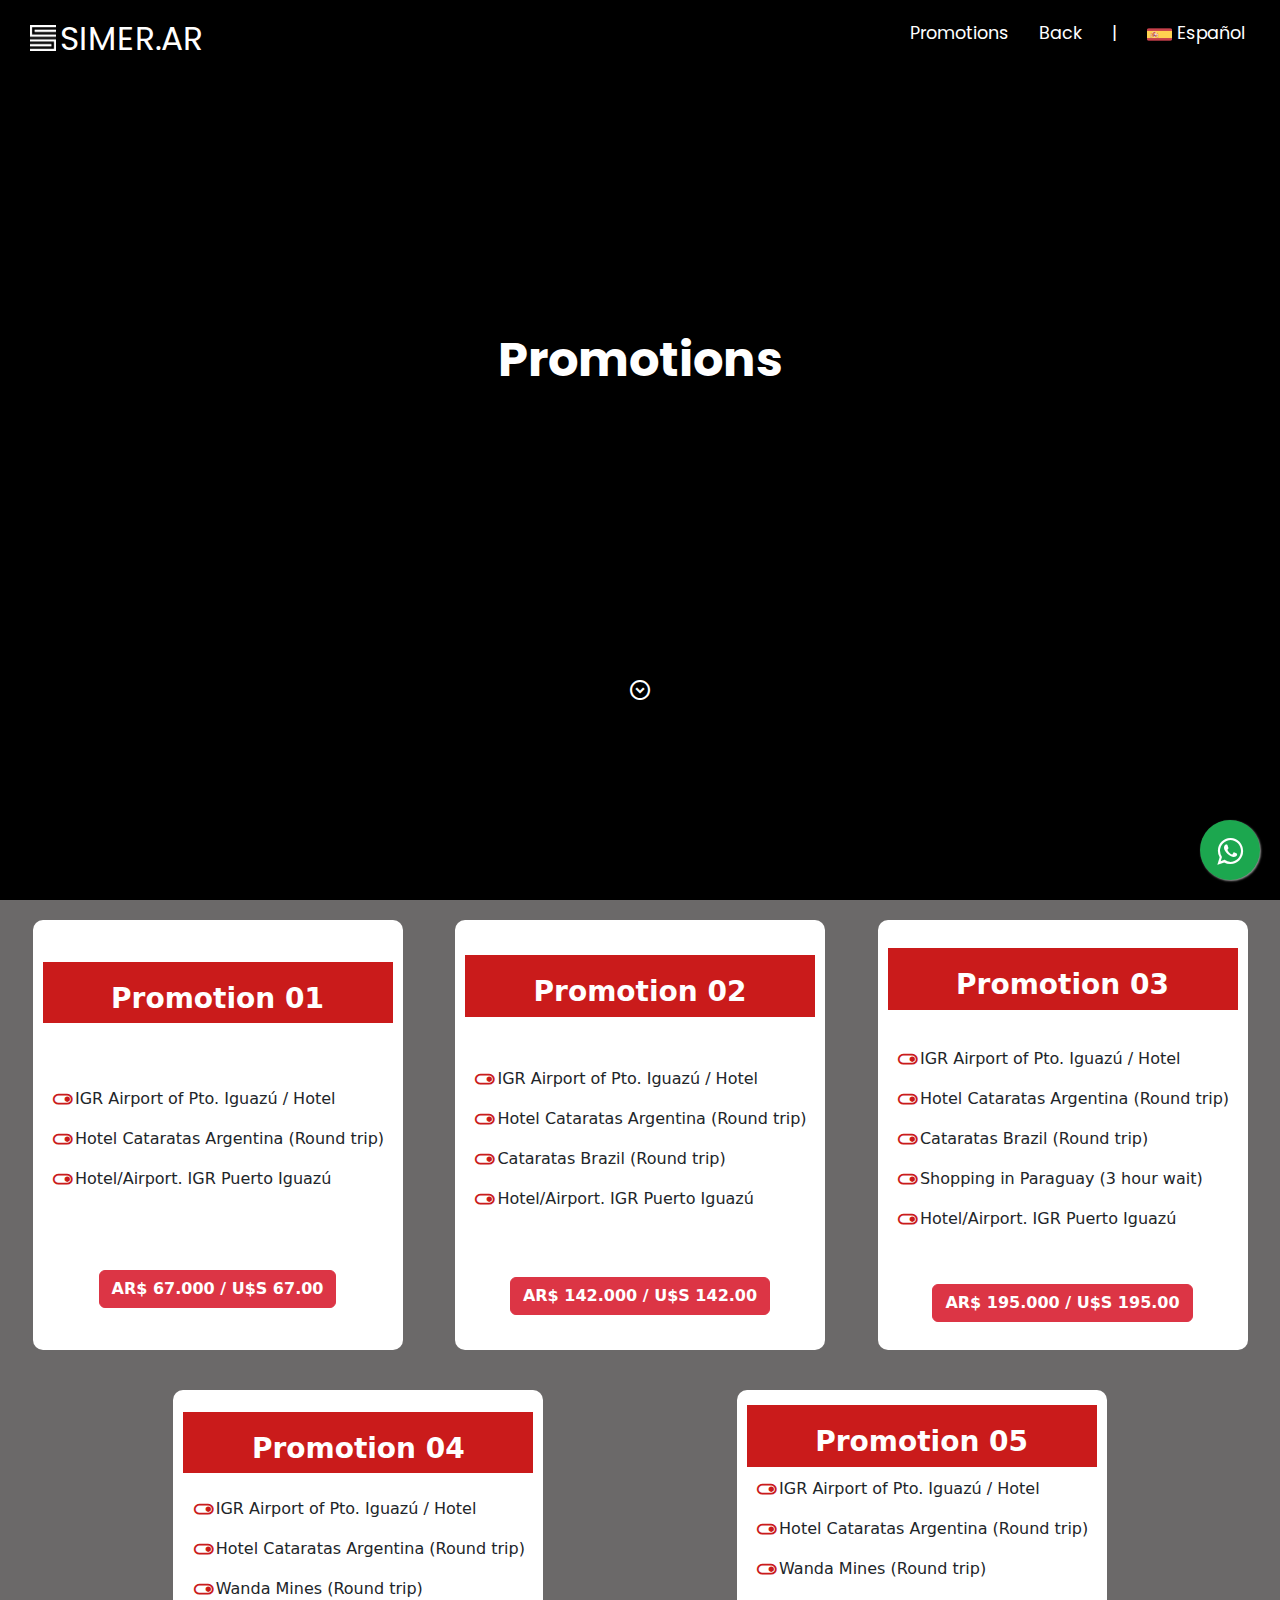
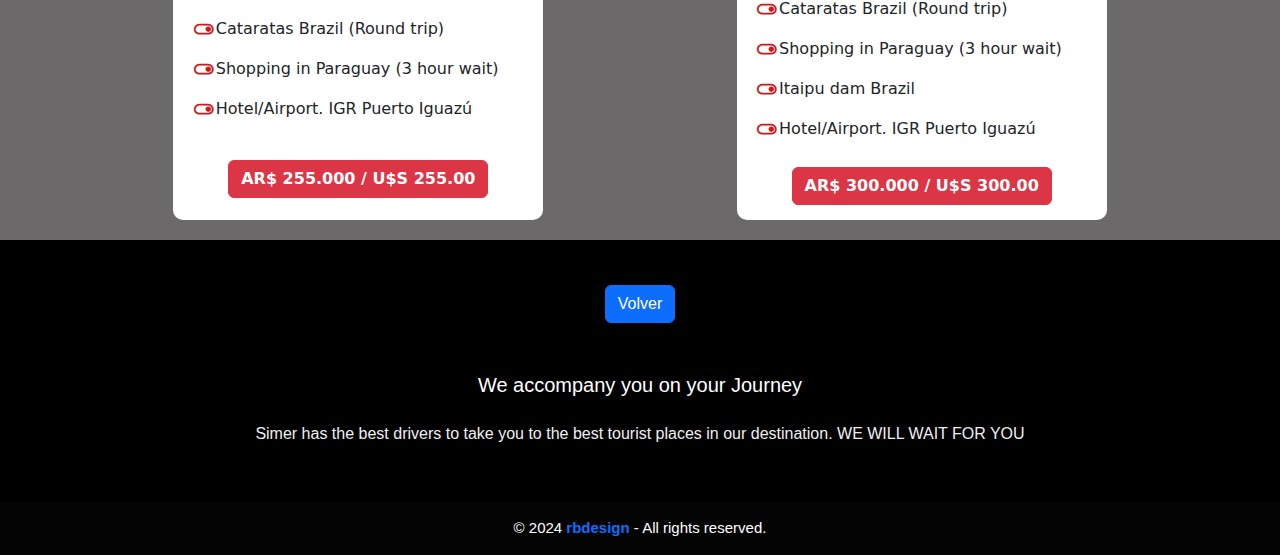
<file: combos-en.html>
<!DOCTYPE html>
<html lang="es">
<head>
    <meta charset="UTF-8">
    <meta name="viewport" content="width=device-width, initial-scale=1.0">
    <link rel="stylesheet" href="style.css">
    <link rel="stylesheet" href="https://maxcdn.bootstrapcdn.com/font-awesome/4.5.0/css/font-awesome.min.css">



    <link href="../css/bootstrap.min.css" rel="stylesheet">
    <script src="../js/bootstrap.bundle.min.js"></script>

<!--
    <link href="https://cdn.jsdelivr.net/npm/bootstrap@5.3.2/dist/css/bootstrap.min.css" rel="stylesheet" integrity="sha384-T3c6CoIi6uLrA9TneNEoa7RxnatzjcDSCmG1MXxSR1GAsXEV/Dwwykc2MPK8M2HN" crossorigin="anonymous">
    <script src="https://cdn.jsdelivr.net/npm/bootstrap@5.3.2/dist/js/bootstrap.bundle.min.js" integrity="sha384-C6RzsynM9kWDrMNeT87bh95OGNyZPhcTNXj1NW7RuBCsyN/o0jlpcV8Qyq46cDfL" crossorigin="anonymous"></script>
-->
    
    <link rel="icon" href="./img/fav.png">
    <link rel="stylesheet" href="https://fonts.googleapis.com/css2?family=Material+Symbols+Outlined:opsz,wght,FILL,GRAD@20..48,100..700,0..1,-50..200" />
    <title>SIMER.AR</title>

    

</head>
<body>
    
    <section id="navbar">
        
        <img src="./img/fav2.png" class="lognav">
        <a href="ingles.html" class="logo">SIMER.AR</a>
        <div class="nav-links">
            <ul>
                <li><a href="#promoss-en">Promotions</a></li>
                <li><a href="./ingles.html">Back</a></li>
                <li class="separador">|</li>
                <li><a href="index.html"><img src="img/espana (1).png" alt="" class="bandera">Español</a></li>
                <!-- <li><a href="ingles.html"><img src="img/estados-unidos.png" alt="" class="bandera">en</a></li> -->
            </ul>
        </div>
        <img src="img/menu-btn.png" alt="menu hamburger" class="menu-hamburger">
        



    </section>

    <header id="nuestros-programas">
        
        
        <div  class="titulo">
            <h1><strong>Promotions</strong></h1>
            
            
            <a href="#promos" class="flechadest"> <span class="material-symbols-outlined">expand_circle_down</span></a>
        </div>



        
    </header>
    
    

    <section id="promos">

        <div id="promoss-en" class="pro_card">
            <div class="titlpr">
                <h3><strong>Promotion 01</strong></h3>
            </div>

        
            <div>
                <p class="ppr"><span class="material-symbols-outlined" id="imgpr">toggle_on</span> IGR Airport of Pto. Iguazú / Hotel</p>
                <p class="ppr"><span class="material-symbols-outlined" id="imgpr">toggle_on</span> Hotel Cataratas Argentina (Round trip)</p>
                <p class="ppr"><span class="material-symbols-outlined" id="imgpr">toggle_on</span> Hotel/Airport. IGR Puerto Iguazú</p>
            </div>
            <button type="button" class="btn btn-danger"><strong>AR$ 67.000 / U$S 67.00</strong></button>
        </div>

        <div class="pro_card">
            <div class="titlpr">
                <h3><strong>Promotion 02</strong></h3>
            </div>

        
            <div>
                <p class="ppr"><span class="material-symbols-outlined" id="imgpr">toggle_on</span> IGR Airport of Pto. Iguazú / Hotel</p>
                <p class="ppr"><span class="material-symbols-outlined" id="imgpr">toggle_on</span> Hotel Cataratas Argentina (Round trip)</p>
                <p class="ppr"><span class="material-symbols-outlined" id="imgpr">toggle_on</span> Cataratas Brazil (Round trip)</p>
                <p class="ppr"><span class="material-symbols-outlined" id="imgpr">toggle_on</span> Hotel/Airport. IGR Puerto Iguazú</p>
            </div>
            <button type="button" class="btn btn-danger"><strong>AR$ 142.000 / U$S 142.00</strong></button>
        </div>

        <div class="pro_card">
            <div class="titlpr">
                <h3><strong>Promotion 03</strong></h3>
            </div>

        
            <div>
                <p class="ppr"><span class="material-symbols-outlined" id="imgpr">toggle_on</span> IGR Airport of Pto. Iguazú / Hotel</p>
                <p class="ppr"><span class="material-symbols-outlined" id="imgpr">toggle_on</span> Hotel Cataratas Argentina (Round trip)</p>
                <p class="ppr"><span class="material-symbols-outlined" id="imgpr">toggle_on</span> Cataratas Brazil (Round trip)</p>
                <p class="ppr"><span class="material-symbols-outlined" id="imgpr">toggle_on</span> Shopping in Paraguay (3 hour wait)</p>
                <p class="ppr"><span class="material-symbols-outlined" id="imgpr">toggle_on</span> Hotel/Airport. IGR Puerto Iguazú</p>
            </div>
            <button type="button" class="btn btn-danger"><strong>AR$ 195.000 / U$S 195.00</strong></button>
        </div>

        <div class="pro_card">
            <div class="titlpr">
                <h3><strong>Promotion 04</strong></h3>
            </div>

        
            <div>
                <p class="ppr"><span class="material-symbols-outlined" id="imgpr">toggle_on</span> IGR Airport of Pto. Iguazú / Hotel</p>
                <p class="ppr"><span class="material-symbols-outlined" id="imgpr">toggle_on</span> Hotel Cataratas Argentina (Round trip)</p>
                <p class="ppr"><span class="material-symbols-outlined" id="imgpr">toggle_on</span> Wanda Mines (Round trip)</p>
                <p class="ppr"><span class="material-symbols-outlined" id="imgpr">toggle_on</span> Cataratas Brazil (Round trip)</p>
                <p class="ppr"><span class="material-symbols-outlined" id="imgpr">toggle_on</span> Shopping in Paraguay (3 hour wait)</p>
                <p class="ppr"><span class="material-symbols-outlined" id="imgpr">toggle_on</span> Hotel/Airport. IGR Puerto Iguazú</p>
            </div>
            <button type="button" class="btn btn-danger"><strong>AR$ 255.000 / U$S 255.00</strong></button>
        </div>

        <div class="pro_card">
            <div class="titlpr">
                <h3><strong>Promotion 05</strong></h3>
            </div>


            <div>
                <p class="ppr"><span class="material-symbols-outlined" id="imgpr">toggle_on</span> IGR Airport of Pto. Iguazú / Hotel</p>
                <p class="ppr"><span class="material-symbols-outlined" id="imgpr">toggle_on</span> Hotel Cataratas Argentina (Round trip)</p>
                <p class="ppr"><span class="material-symbols-outlined" id="imgpr">toggle_on</span> Wanda Mines (Round trip)</p>
                <p class="ppr"><span class="material-symbols-outlined" id="imgpr">toggle_on</span> Cataratas Brazil (Round trip)</p>
                <p class="ppr"><span class="material-symbols-outlined" id="imgpr">toggle_on</span> Shopping in Paraguay (3 hour wait)</p>
                <p class="ppr"><span class="material-symbols-outlined" id="imgpr">toggle_on</span> Itaipu dam Brazil</p>
                <p class="ppr"><span class="material-symbols-outlined" id="imgpr">toggle_on</span> Hotel/Airport. IGR Puerto Iguazú</p>
            </div>
            <button type="button" class="btn btn-danger"><strong>AR$ 300.000 / U$S 300.00</strong></button>
        </div>
        
        
    </section>

 

  

    <a href="https://api.whatsapp.com/send/?phone=5493757204040&text&type=phone_number&app_absent=0" class="float" target="_blank">
    <i class="fa fa-whatsapp my-float "></i>
    </a>


</body>

    <footer id="pie-pagina">

        
        <div class="grupo-1">

            <button onclick="window.location.href='./ingles.html'" type="button" class="btn btn-primary" id="btnvolver">Volver</button>
            <div class="box">
                <h2>We accompany you on your Journey</h2>
                <p>Simer has the best drivers to take you to the best tourist places in our destination. WE WILL WAIT FOR YOU</p>
            </div>
        </div>

        <div class="grupo-2">
            <small>&copy; 2024 <b><a href="https://api.whatsapp.com/send/?phone=%2B5493757549647&text&type=phone_number&app_absent=0" class="bernidesign" target="_blank">rbdesign</a></b> - All rights reserved.</small>
        </div>
    </footer>

<script>
    const menuHamburger = document.querySelector(".menu-hamburger")
    const navLinks = document.querySelector(".nav-links")

    menuHamburger.addEventListener('click',()=>{
    navLinks.classList.toggle('mobile-menu')
    })
</script>

</html>
</file>
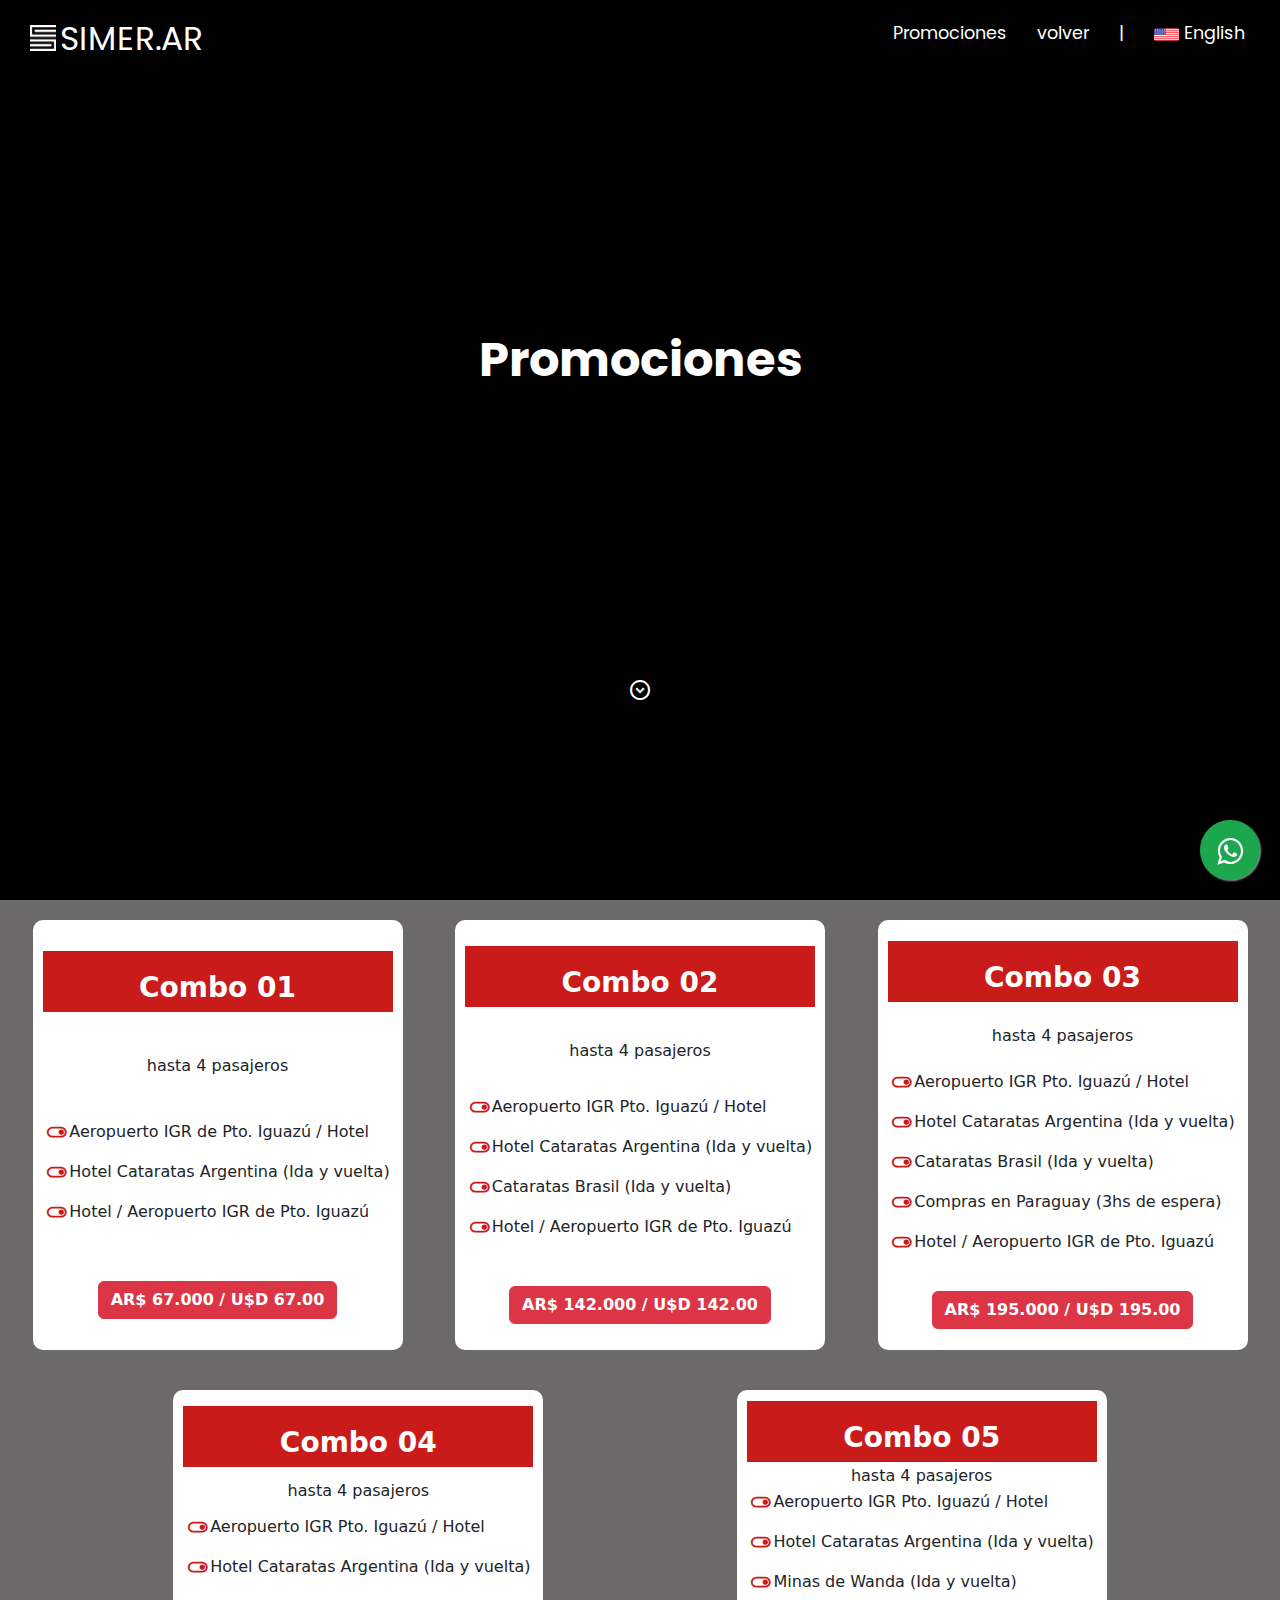
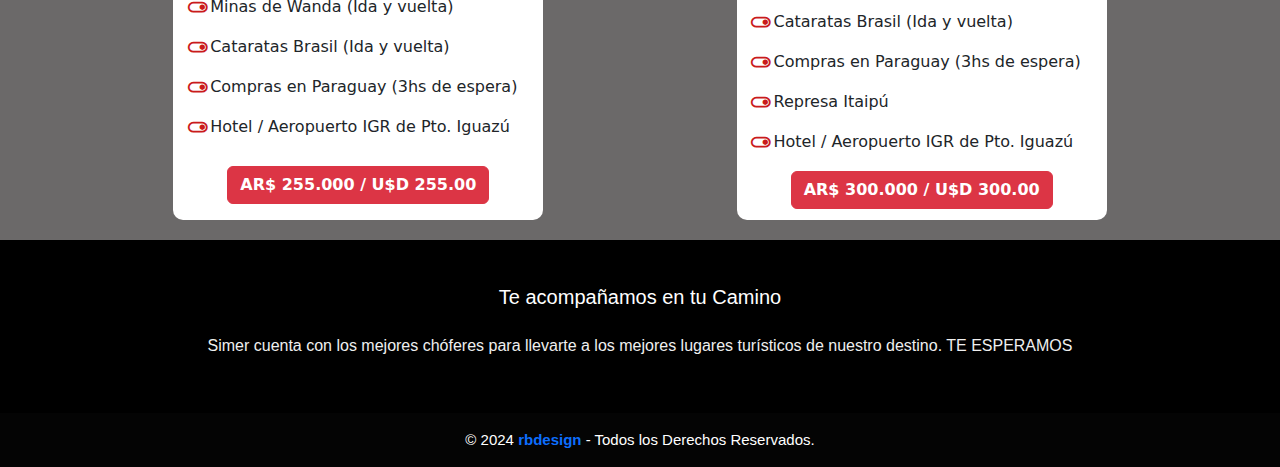
<file: combos.html>
<!DOCTYPE html>
<html lang="es">
<head>
    <meta charset="UTF-8">
    <meta name="viewport" content="width=device-width, initial-scale=1.0">
    <link rel="stylesheet" href="style.css">
    <link rel="stylesheet" href="https://maxcdn.bootstrapcdn.com/font-awesome/4.5.0/css/font-awesome.min.css">



    <link href="../css/bootstrap.min.css" rel="stylesheet">
    <script src="../js/bootstrap.bundle.min.js"></script>

<!--
    <link href="https://cdn.jsdelivr.net/npm/bootstrap@5.3.2/dist/css/bootstrap.min.css" rel="stylesheet" integrity="sha384-T3c6CoIi6uLrA9TneNEoa7RxnatzjcDSCmG1MXxSR1GAsXEV/Dwwykc2MPK8M2HN" crossorigin="anonymous">
    <script src="https://cdn.jsdelivr.net/npm/bootstrap@5.3.2/dist/js/bootstrap.bundle.min.js" integrity="sha384-C6RzsynM9kWDrMNeT87bh95OGNyZPhcTNXj1NW7RuBCsyN/o0jlpcV8Qyq46cDfL" crossorigin="anonymous"></script>
-->
    
    <link rel="icon" href="./img/fav.png">
    <link rel="stylesheet" href="https://fonts.googleapis.com/css2?family=Material+Symbols+Outlined:opsz,wght,FILL,GRAD@20..48,100..700,0..1,-50..200" />
    <title>SIMER.AR</title>

    

</head>
<body>
    
    <section id="navbar">
        
        <img src="./img/fav2.png" class="lognav">
        <a href="./index.html" class="logo">SIMER.AR</a>
        <div class="nav-links">
            <ul>
                <li><a href="#promoss">Promociones</a></li>
                <li><a href="./index.html">volver</a></li>
                <li class="separador">|</li>
                <li><a href="combos-en.html"><img src="img/estados-unidos.png" alt="" class="bandera">English</a></li>
                <!-- <li><a href="ingles.html"><img src="img/estados-unidos.png" alt="" class="bandera">en</a></li> -->
            </ul>
        </div>
        <img src="img/menu-btn.png" alt="menu hamburger" class="menu-hamburger">
        



    </section>

    <header id="nuestros-programas">
        
        
        <div  class="titulo">
            <h1><strong>Promociones</strong></h1>
            
            
            <a id="promoss" href="#promos" class="flechadest"> <span class="material-symbols-outlined">expand_circle_down</span></a>
        </div>

        <div class="box-container">

            <div class="container py-4">
                <div class="modal fade" id="mi-modal02" data-bs-backdrop=static>
                    <div class="modal-dialog modal-dialog-scrollable modal-dialog-centered">
                        <div class="modal-content">
        
                            <div class="modal-header">
                                <h5 class="modal-title">Puerto Iguazú airport to hotel</h5>
                                <button class="btn-close" data-bs-dismiss="modal"></button>
                            </div>
        
                            
        
                            <div class="modal-footer">
                                <button class="btn btn-dark"><a href="https://api.whatsapp.com/send/?phone=5493757204040&text&type=phone_number&app_absent=0" target="_blank">More information</a></button>
                            </div>
        
                        </div>
                    </div>
                </div>
            </div>

        </div>

        
    </header>
    
    

    <section id="promos">

        <div class="pro_card">
            <div class="titlpr">
                <h3><strong>Combo 01</strong></h3>
            </div>
            <div>
                <h7>hasta 4 pasajeros</h7>
            </div>
        
            <div>
                <p class="ppr"><span class="material-symbols-outlined" id="imgpr">toggle_on</span> Aeropuerto IGR de Pto. Iguazú / Hotel</p>
                <p class="ppr"><span class="material-symbols-outlined" id="imgpr">toggle_on</span> Hotel Cataratas Argentina (Ida y vuelta)</p>
                <p class="ppr"><span class="material-symbols-outlined" id="imgpr">toggle_on</span>   Hotel / Aeropuerto IGR de Pto. Iguazú</p>
            </div>
            <button type="button" class="btn btn-danger"><strong>AR$ 67.000 / U$D 67.00</strong></button>
        </div>

        <div class="pro_card">
            <div class="titlpr">
                <h3><strong>Combo 02</strong></h3>
            </div>
            <div>
                <h7>hasta 4 pasajeros</h7>
            </div>
        
            <div>
                <p class="ppr"><span class="material-symbols-outlined" id="imgpr">toggle_on</span> Aeropuerto IGR Pto. Iguazú / Hotel</p>
                <p class="ppr"><span class="material-symbols-outlined" id="imgpr">toggle_on</span> Hotel Cataratas Argentina (Ida y vuelta)</p>
                <p class="ppr"><span class="material-symbols-outlined" id="imgpr">toggle_on</span> Cataratas Brasil (Ida y vuelta)</p>
                <p class="ppr"><span class="material-symbols-outlined" id="imgpr">toggle_on</span> Hotel / Aeropuerto IGR de Pto. Iguazú</p>
            </div>
            <button type="button" class="btn btn-danger"><strong>AR$ 142.000 / U$D 142.00</strong></button>
        </div>

        <div class="pro_card">
            <div class="titlpr">
                <h3><strong>Combo 03</strong></h3>
            </div>
            <div>
                <h7>hasta 4 pasajeros</h7>
            </div>
        
            <div>
                <p class="ppr"><span class="material-symbols-outlined" id="imgpr">toggle_on</span> Aeropuerto IGR Pto. Iguazú / Hotel</p>
                <p class="ppr"><span class="material-symbols-outlined" id="imgpr">toggle_on</span> Hotel Cataratas Argentina (Ida y vuelta)</p>
                <p class="ppr"><span class="material-symbols-outlined" id="imgpr">toggle_on</span> Cataratas Brasil (Ida y vuelta)</p>
                <p class="ppr"><span class="material-symbols-outlined" id="imgpr">toggle_on</span> Compras en Paraguay (3hs de espera)</p>
                <p class="ppr"><span class="material-symbols-outlined" id="imgpr">toggle_on</span> Hotel / Aeropuerto IGR de Pto. Iguazú</p>
            </div>
            <button type="button" class="btn btn-danger"><strong>AR$ 195.000 / U$D 195.00</strong></button>
        </div>

        <div class="pro_card">
            <div class="titlpr">
                <h3><strong>Combo 04</strong></h3>
            </div>
            <div>
                <h7>hasta 4 pasajeros</h7>
            </div>
        
            <div>
                <p class="ppr"><span class="material-symbols-outlined" id="imgpr">toggle_on</span> Aeropuerto IGR Pto. Iguazú / Hotel</p>
                <p class="ppr"><span class="material-symbols-outlined" id="imgpr">toggle_on</span> Hotel Cataratas Argentina (Ida y vuelta)</p>
                <p class="ppr"><span class="material-symbols-outlined" id="imgpr">toggle_on</span> Minas de Wanda (Ida y vuelta)</p>
                <p class="ppr"><span class="material-symbols-outlined" id="imgpr">toggle_on</span> Cataratas Brasil (Ida y vuelta)</p>
                <p class="ppr"><span class="material-symbols-outlined" id="imgpr">toggle_on</span> Compras en Paraguay (3hs de espera)</p>
                <p class="ppr"><span class="material-symbols-outlined" id="imgpr">toggle_on</span> Hotel / Aeropuerto IGR de Pto. Iguazú</p>
            </div>
            <button type="button" class="btn btn-danger"><strong>AR$ 255.000 / U$D 255.00</strong></button>
        </div>

        <div class="pro_card">
            <div class="titlpr">
                <h3><strong>Combo 05</strong></h3>
            </div>
            <div>
                <h7>hasta 4 pasajeros</h7>
            </div>
            <div>
                <p class="ppr"><span class="material-symbols-outlined" id="imgpr">toggle_on</span> Aeropuerto IGR Pto. Iguazú / Hotel</p>
                <p class="ppr"><span class="material-symbols-outlined" id="imgpr">toggle_on</span> Hotel Cataratas Argentina (Ida y vuelta)</p>
                <p class="ppr"><span class="material-symbols-outlined" id="imgpr">toggle_on</span> Minas de Wanda (Ida y vuelta)</p>
                <p class="ppr"><span class="material-symbols-outlined" id="imgpr">toggle_on</span> Cataratas Brasil (Ida y vuelta)</p>
                <p class="ppr"><span class="material-symbols-outlined" id="imgpr">toggle_on</span> Compras en Paraguay (3hs de espera)</p>
                <p class="ppr"><span class="material-symbols-outlined" id="imgpr">toggle_on</span> Represa Itaipú</p>
                <p class="ppr"><span class="material-symbols-outlined" id="imgpr">toggle_on</span> Hotel / Aeropuerto IGR de Pto. Iguazú</p>
            </div>
            <button type="button" class="btn btn-danger"><strong>AR$ 300.000 / U$D 300.00</strong></button>
        </div>
        
        
    </section>

 

  

    <a href="https://api.whatsapp.com/send/?phone=5493757204040&text&type=phone_number&app_absent=0" class="float" target="_blank">
    <i class="fa fa-whatsapp my-float "></i>
    </a>


</body>

<footer id="pie-pagina">

    <div class="grupo-1">
        <div class="box">
            <h2>Te acompañamos en tu Camino</h2>
            <p>Simer cuenta con los mejores chóferes para llevarte a los mejores lugares turísticos  de nuestro destino. TE ESPERAMOS</p>
        </div>
    </div>

    <div class="grupo-2">
        <small>&copy; 2024 <b><a href="https://api.whatsapp.com/send/?phone=%2B5493757549647&text&type=phone_number&app_absent=0" class="bernidesign" target="_blank">rbdesign</a></b> - Todos los Derechos Reservados.</small>
    </div>
</footer>

<script>
const menuHamburger = document.querySelector(".menu-hamburger")
const navLinks = document.querySelector(".nav-links")

menuHamburger.addEventListener('click',()=>{
navLinks.classList.toggle('mobile-menu')
})
</script>

</html>
</file>
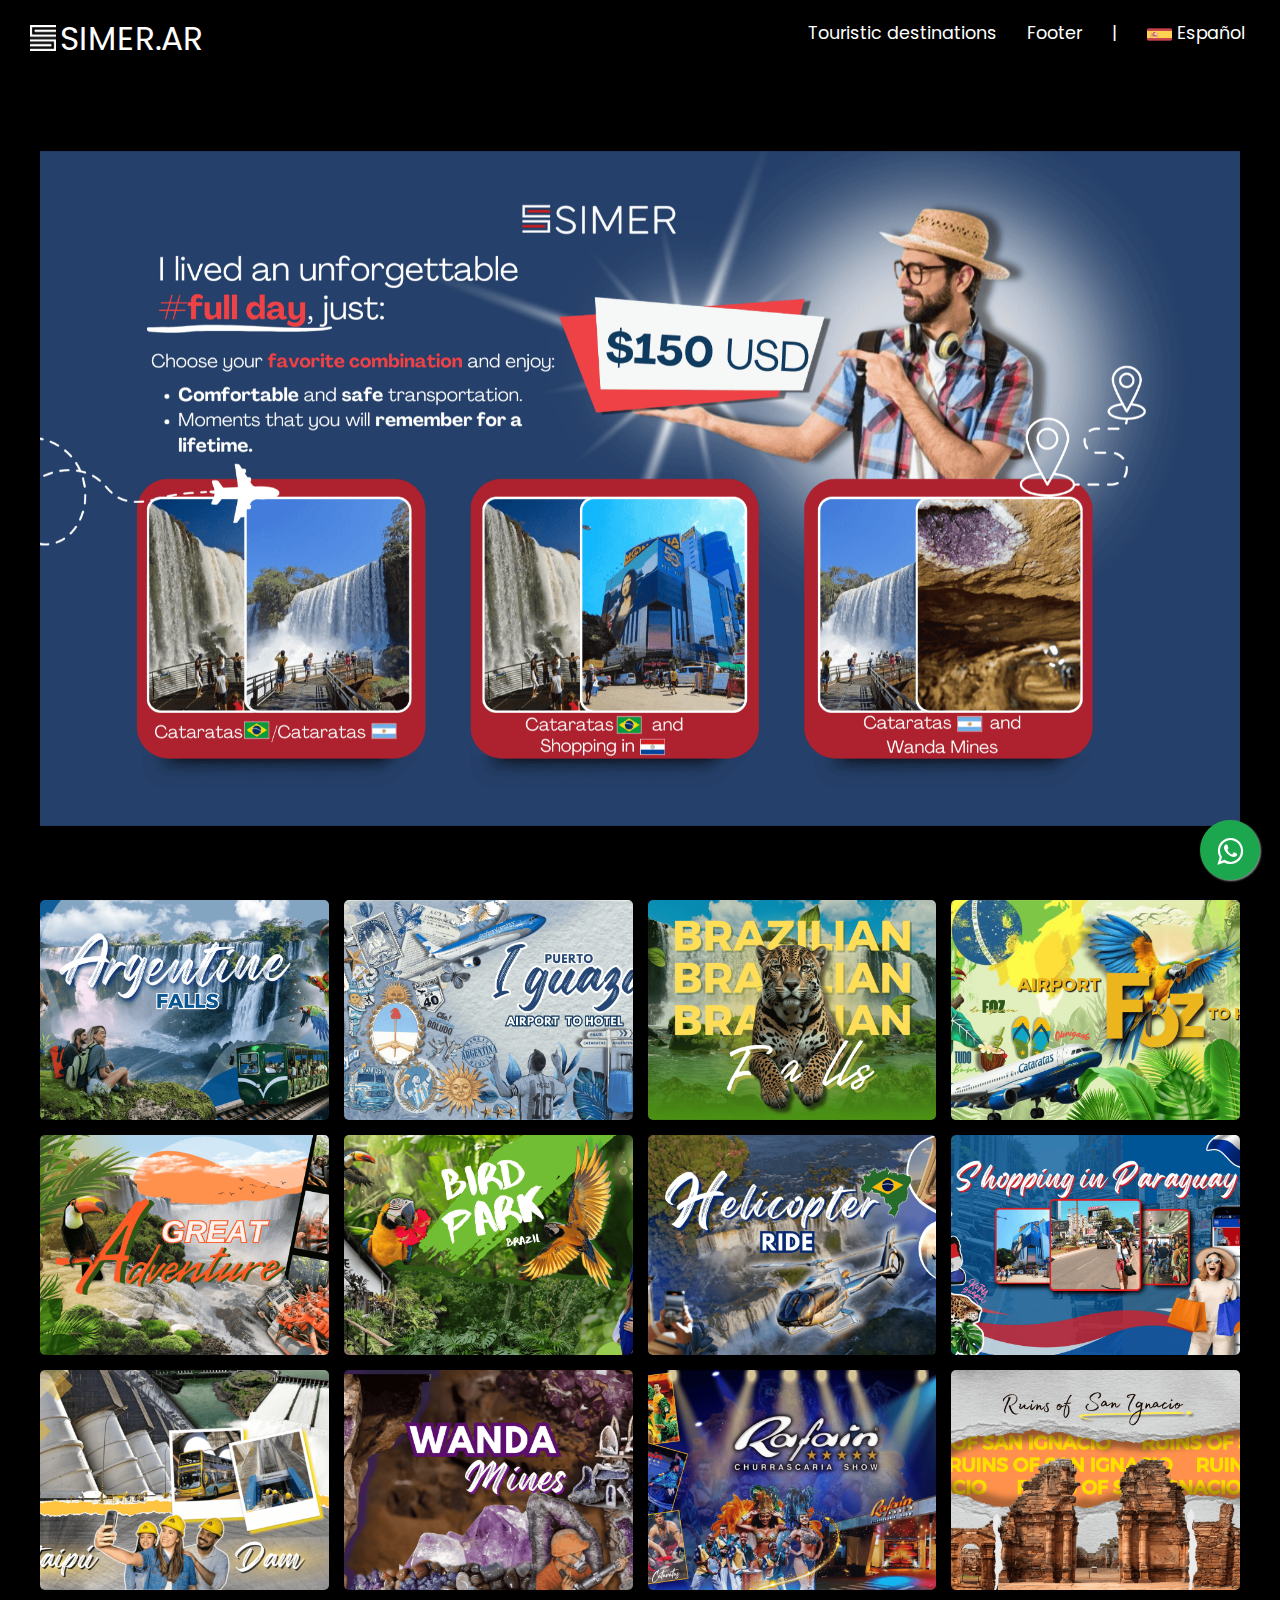
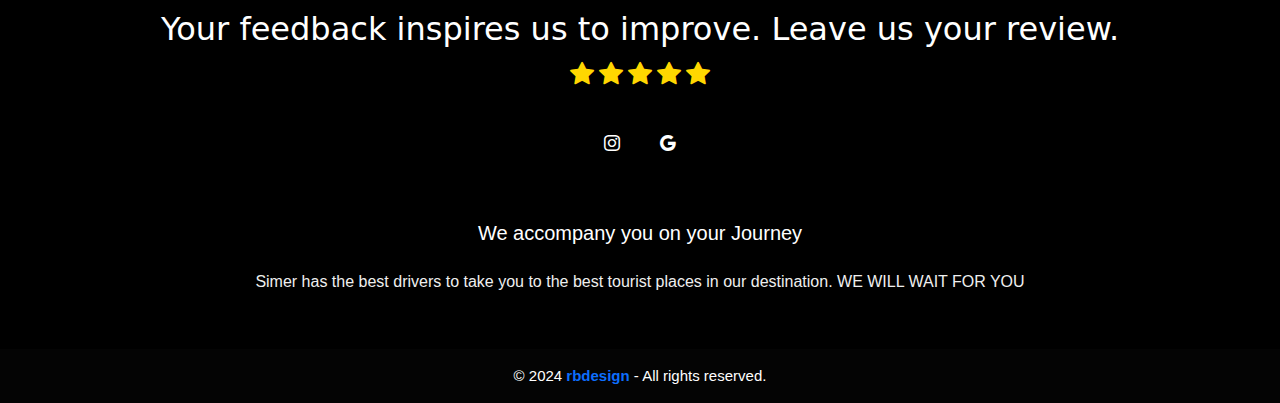
<file: ingles.html>
<!DOCTYPE html>
<html lang="en">
<head>
    <title>simer.ar</title>
    <meta name="title" content="simer.ar" />
    <meta name="description" content="Empresa dedicada al traslado y turismo en Puerto Iguazú, Cataratas del Iguazú" />

    <!-- Open Graph / Facebook -->
    <meta property="og:type" content="website" />
    <meta property="og:url" content="https://simer.ar/" />
    <meta property="og:title" content="simer.ar" />
    <meta property="og:description" content="Empresa dedicada al traslado y turismo en Puerto Iguazú, Cataratas del Iguazú" />
    <meta property="og:image" content="https://simer.ar/img/fav.png" />

    <!-- Twitter -->
    <meta property="twitter:card" content="https://simer.ar/img/fav.png" />
    <meta property="twitter:url" content="https://simer.ar/" />
    <meta property="twitter:title" content="simer.ar" />
    <meta property="twitter:description" content="Empresa dedicada al traslado y turismo en Puerto Iguazú, Cataratas del Iguazú"/>
    <meta property="twitter:image" content="https://simer.ar/img/fav.png" />

    <meta name="keywords" content="Puerto Iguazú - Misiones - Argentina, Aeropuerto Iguazú, Aeropuerto, Traslados, Transfers, IGR, Pto. Iguazú, Remiss, Taxi, Viajes, Cataratas del Iguazú, Iguazú Falls, Iguazu Falls">
    <meta name="author" kcontent="rbdesign">

    <meta charset="UTF-8">
    <meta name="viewport" content="width=device-width, initial-scale=1.0">
<!--     
    <meta name="description" content="Empresa dedicada al traslado y turismo en Puerto Iguazú, Cataratas del Iguazú">
    
    
    <meta name="title" content="SIMER - Traslados desde Puerto Iguazú - Argentina">
    <meta name="OG:TITLE" content="simer.ar">
    <meta property="OG:type" content="website">
    <meta property="OG:url" content="simer.ar">
    <meta property="OG:description" content="Empresa dedicada al traslado y turismo en Puerto Iguazú, Cataratas del Iguazú">
    <meta property="OG:image" content="https://simer.ar/img/fav.png">
    <meta property="OG:IMAGE" content="https://simer.ar/img/fav.png">
-->
    <link rel="stylesheet" href="style.css">
    <link rel="stylesheet" href="https://maxcdn.bootstrapcdn.com/font-awesome/4.5.0/css/font-awesome.min.css">
    
    <link href="../css/bootstrap.min.css" rel="stylesheet">
    <script src="../js/bootstrap.bundle.min.js"></script>


    <link href="https://cdn.jsdelivr.net/npm/bootstrap@5.3.2/dist/css/bootstrap.min.css" rel="stylesheet" integrity="sha384-T3c6CoIi6uLrA9TneNEoa7RxnatzjcDSCmG1MXxSR1GAsXEV/Dwwykc2MPK8M2HN" crossorigin="anonymous">
    <script src="https://cdn.jsdelivr.net/npm/bootstrap@5.3.2/dist/js/bootstrap.bundle.min.js" integrity="sha384-C6RzsynM9kWDrMNeT87bh95OGNyZPhcTNXj1NW7RuBCsyN/o0jlpcV8Qyq46cDfL" crossorigin="anonymous"></script>


    <link rel="icon" href="./img/fav.png" type="image/png">
    <link rel="stylesheet" href="https://fonts.googleapis.com/css2?family=Material+Symbols+Outlined:opsz,wght,FILL,GRAD@20..48,100..700,0..1,-50..200" />
    
    <link rel="stylesheet" href="https://cdn.jsdelivr.net/npm/bootstrap-icons@1.9.1/font/bootstrap-icons.css">

</head>
<body>
    
    <section id="navbar">
        
        <img src="./img/fav2.png" class="lognav">
        <a href="ingles.html" class="logo">SIMER.AR</a>
        <div class="nav-links">
            <ul>
                <li><a href="#nuestros-servicios">Touristic destinations</a></li>
                <li><a href="#pie-pagina">Footer</a></li>
                <li class="separador">|</li>
                <li><a href="index.html"><img src="img/espana (1).png" alt="" class="bandera">Español</a></li>
                <!-- <li><a href="ingles.html"><img src="img/estados-unidos.png" alt="" class="bandera">en</a></li> -->
            </ul>
        </div>
        <a href="index.html"><img src="./img/espana (1).png" alt="Español" class="menu-bandera"></a>
        <img src="img/menu-btn.png" alt="menu hamburger" class="menu-hamburger">
        



    </section>

    <header id="nuestros-programas">
        <div class="pportada">

            <div class="head1">
                <img src="/img/head/caratula-fija-encabezado.png" class="d-block w-100" alt="caratula" data-bs-interval="2500">
            </div>

            <div id="carouselExampleSlidesOnly" class="carousel-fade slide" data-bs-ride="carousel">
                <div class="carousel-inner">
                  <div class="carousel-item active">
                    <img src="/img/head/fulldayingles.png" class="d-block w-100" alt="1">
                  </div>
                  <div class="carousel-item">
                    <img src="/img/head/publicidad-1-ingles.png" class="d-block w-100" alt="2">
                  </div>
                  <div class="carousel-item">
                    <img src="/img/head/publicidad-3-ingles.png" class="d-block w-100" alt="3">
                  </div>
                  <div class="carousel-item">
                    <img src="/img/head/3cuotas.png" class="d-block w-100" alt="4">
                  </div>
                </div>
              </div>

              <div class="head2">
                <img src="/img/head/carat-pie-ingles.png" class="d-block w-100" alt="caratula">
              </div>


              <a href="#nuestros-servicios" class="flechadest"> <span class="material-symbols-outlined">expand_circle_down</span></a>
        </div>
 
        
        <!-- <div class="titulo">
            <h1></h1>
            
            
            
            
            <br>
            <a href="#nuestros-servicios" class="flechadest"> <span class="material-symbols-outlined">expand_circle_down</span></a>
        </div> -->

        <div class="box-container">

            <div class="container py-4">
                <div class="modal fade" id="mi-modal02" data-bs-backdrop=static>
                    <div class="modal-dialog modal-dialog-scrollable modal-dialog-centered">
                        <div class="modal-content">
        
                            <div class="modal-header">
                                <h5 class="modal-title">Puerto Iguazú airport to hotel</h5>
                                <button class="btn-close" data-bs-dismiss="modal"></button>
                            </div>
        
                            <div class="modal-body">
                                <p>
                                    Transfer from the Puerto de Iguazú Airport (IGR) to the hotel where you are staying.
                                    <br>
                                    <br>
                                    <b>Necessary datab (Indicate us in the "More info" button):</b>
                                    <br>
                                    <b>- Arrival day and time</b>
                                    <br>
                                    <b>- Flight number</b>
                                    <br>

                                    <li class="list-item">
                                        <span class="material-symbols-outlined">timer</span><b>30 min. approx.</b>
                                    </li>
                                    <br>

                                    <li class="list-item">
                                        <!-- <span class="material-symbols-outlined">local_taxi</span><b>AR$ 35.000/U$D 35.00.</b> -->
                                        <button type="button" class="btn btn-primary">AR$ 25.000 / US$ 25,00</button>  <b>     Up to 4 people</b>
                                    </li>
                                        <br>
                                        <li class="list-item">
                                        <button type="button" class="btn btn-danger">AR$ 37.000 / US$ 37,00</button>   <b>     Up to 6 people</b>
                                    </li>

                                </p>
                                </p>
                            </div>
        
                            <div class="modal-footer">
                                <button class="btn btn-dark"><a href="https://api.whatsapp.com/send/?phone=5493757204040&text&type=phone_number&app_absent=0" target="_blank">More information</a></button>
                            </div>
        
                        </div>
                    </div>
                </div>
            </div>

            <div class="container py-4">
                <div class="modal fade" id="mi-modal01" data-bs-backdrop=static>
                    <div class="modal-dialog modal-dialog-scrollable modal-dialog-centered">
                        <div class="modal-content">
        
                            <div class="modal-header">
                                <h5 class="modal-title">Foz do Iguazú airport to hotel</h5>
                                <button class="btn-close" data-bs-dismiss="modal"></button>
                            </div>
        
                            <div class="modal-body">
                                <p>
                                    Transfer from Foz de Iguazú Airport to the hotel where you are staying.
                                    <br>
                                    <br>
                                    <b>Necessary information (Indicate us in the "More information" button):</b>
                                    <br>
                                    <b>- Arrival day and time</b>
                                    <br>
                                    <b>- Flight number</b>
                                    <br>


                                    <li class="list-item">
                                        <span class="material-symbols-outlined">timer</span> <b>30 min. approx.</b>
                                    </li>
                                    <br>

                                    <li class="list-item">
                                        <!-- <span class="material-symbols-outlined">local_taxi</span><b>AR$ 35.000/U$D 35.00.</b> -->
                                        <button type="button" class="btn btn-primary">AR$ 65.000 / US$ 65,00</button>  <b>     Up to 4 people</b>
                                    </li>
                                        <br>
                                        <li class="list-item">
                                        <button type="button" class="btn btn-danger">AR$ 97.500 / US$ 97,50</button>   <b>     Up to 6 people</b>
                                    </li>
                                
                                </p>
                            </div>
        
                            <div class="modal-footer">
                                <button class="btn btn-dark"><a href="https://api.whatsapp.com/send/?phone=5493757204040&text&type=phone_number&app_absent=0" target="_blank">More information</a></button>
                            </div>
        
                        </div>
                    </div>
                </div>
            </div>

            <div class="container py-4">
                <div class="modal fade" id="mi-modal" data-bs-backdrop="static">
                    <div class="modal-dialog modal-dialog-scrollable modal-dialog-centered">
                        <div class="modal-content">
        
                            <div class="modal-header">
                                <h5 class="modal-title">Brazilian Falls</h5>
                                <button class="btn-close" data-bs-dismiss="modal"></button>
                            </div>
        
                            <div class="modal-body">
                                <p>
                                    The Do Iguaçu National Park or better known as Brazilian Falls, was created in 1934 and is another of the must-see 
                                    attractions in Foz Iguazú Brazil. An unmissable plan on your waterfall excursions!
                                    <br>
                                    <br>
                                    <li class="list-item">
                                        <span class="material-symbols-outlined">calendar_monthschedule </span><b>Every day from 9:00 a.m. to 6:00 p.m.</b>
                                    </li>
                                    <br>
                                    <li class="list-item">
                                    <span class="material-symbols-outlined">attach_money</span><b>R$ 95.00/U$D 20.00 approx.</b>
                                    </li>
                                    <br>
                                    <li class="list-item">
                                    <span class="material-symbols-outlined">hiking</span><b>3/4 hours approx.</b>
                                    </li>
                                    <br>
                                    <li class="list-item">
                                        <span class="material-symbols-outlined">demography</span><b>DNI and/or Passport</b>
                                    </li>
                                    <br>
                                    <li class="list-item">
                                        <span class="material-symbols-outlined">timer</span><b>30/45 min. approx.</b>
                                    </li>
                                    <br>
                                    <li class="list-item">
                                        <!-- <span class="material-symbols-outlined">local_taxi</span><b>AR$ 35.000/U$D 35.00.</b> -->
                                        <button type="button" class="btn btn-primary">AR$ 105.000 / US$ 105,00</button>  <b>     Up to 4 people</b>
                                    </li>
                                        <br>
                                        <li class="list-item">
                                        <button type="button" class="btn btn-danger">AR$ 157.500 / US$ 157,50</button>   <b>     Up to 6 people</b>
                                    </li>
                                </p>
                            </div>
        
                            <div class="modal-footer">
                                <button class="btn btn-dark"><a href="https://api.whatsapp.com/send/?phone=5493757204040&text&type=phone_number&app_absent=0" target="_blank">More information</a></button>
                            </div>
        
                        </div>
                    </div>
                </div>
            </div>

            <div class="container py-4">
                <div class="modal fade" id="mi-modal2" data-bs-backdrop="static">
                    <div class="modal-dialog modal-dialog-scrollable modal-dialog-centered">
                        <div class="modal-content">
        
                            <div class="modal-header">
                                <h5 class="modal-title">Argentine Falls</h5>
                                <button class="btn-close" data-bs-dismiss="modal"></button>
                            </div>
        
                            <div class="modal-body">
                                <p>
                                    Visiting the Iguazú National Park and enjoying one of the 7 wonders of the world is a mandatory stop for 
                                    local and international travelers. This destination that currently receives more than 1 million visitors 
                                    per year contains all the ingredients for a unique trip, full of excursions and activities that will make 
                                    it an experience impossible to forget.
                                    <br>
                                    <br>
                                    <li class="list-item">
                                        <span class="material-symbols-outlined">calendar_monthschedule</span><b>Every day from 8:00 a.m. to 6:00 p.m.</b>
                                    </li>
                                    <br>
                                    <li class="list-item">
                                    <span class="material-symbols-outlined">attach_money</span><b>AR$ 15.000/AR$ 45.000 foreigners approx.</b>
                                    </li>
                                    <br>
                                    <li class="list-item">
                                    <span class="material-symbols-outlined">hiking</span><b>3/4 hours approx.</b>
                                    </li>
                                    <br>
                                    <li class="list-item">
                                        <span class="material-symbols-outlined">demography</span><b>ID and/or Passport.</b>
                                    </li>
                                    <br>
                                    <li class="list-item">
                                        <span class="material-symbols-outlined">timer</span><b>20/30 min. approx.</b>
                                    </li>
                                    <br>
                                    <li class="list-item">
                                        <!-- <span class="material-symbols-outlined">local_taxi</span><b>AR$ 35.000/U$D 35.00.</b> -->
                                        <button type="button" class="btn btn-primary">AR$ 55.000 / US$ 55,00</button>  <b>     Up to 4 people</b>
                                    </li>
                                        <br>
                                        <li class="list-item">
                                        <button type="button" class="btn btn-danger">AR$ 82.500 / US$ 82,50</button>   <b>     Up to 6 people</b>
                                    </li>
                                </p>
                            </div>
        
                            <div class="modal-footer">
                                <button class="btn btn-dark"><a href="https://api.whatsapp.com/send/?phone=5493757204040&text&type=phone_number&app_absent=0" target="_blank">More information</a></button>
                            </div>

                        </div>
                    </div>
                </div>
            </div>

            <div class="container py-4">
                <div class="modal fade" id="mi-modal3" data-bs-backdrop=static>
                    <div class="modal-dialog modal-dialog-scrollable modal-dialog-centered">
                        <div class="modal-content">
        
                            <div class="modal-header">
                                <h5 class="modal-title">Great Adventure</h5>
                                <button class="btn-close" data-bs-dismiss="modal"></button>
                            </div>
        
                            <div class="modal-body">
                                <p>  
                                    Are you a fan of adrenaline? Then “The Great Adventure” is an excursion that you cannot miss on your next 
                                    visit to Puerto Iguazú. Known as the “Baptism of the Falls”; This tour combines the adrenaline of being 
                                    just meters away from the most important waterfalls, with a 4x4 jungle tour.
                                    <br>
                                    <br>
                                    What does the Great Adventure include?
                                    <br>
                                    The tour includes bilingual guides (Spanish and English) who will help you get to know the natural and cultural 
                                    riches of the place, a ride through the jungle in a 4x4 and a boat tour along the Iguazú River.
                                    <br>
                                    <br>
                                    Who can do it?
                                    <br> 
                                    Access is prohibited to pregnant women, people with osteoporosis, spinal problems, a history of heart disease or 
                                    neurological disorders, and anyone with reduced mobility. This point is important since you will have to navigate 
                                    150 meters of stairs and navigation on the river exposes you to sudden movements.
                                    <br>
                                    <br>
                                    What about personal belongings?
                                    <br>
                                    Before starting the walk they will provide you with bags to protect your personal belongings. If they are not placed 
                                    in the bag, they will get wet when approaching the jumps. We recommend that you bring a pilotin or a change of clothes 
                                    to change into after the tour. In addition, it is necessary to use insect repellent and comfortable clothing for walking
                                    during the tour.
                                    <br>
                                    <br>
                                    <b>Transfer included in the tour through BRASIL FALLS.</b>
                                    <br>
                                    <br>
                                    <li class="list-item">
                                        <span class="material-symbols-outlined">calendar_monthschedule</span><b>Every day from 9:00 a.m. to 3:15 p.m.</b>
                                    </li>
                                    <br>
                                    <li class="list-item">
                                    <span class="material-symbols-outlined">attach_money</span><b>R$ 386.00 approx.</b>
                                    </li>
                                    <br>
                                    <li class="list-item">
                                    <span class="material-symbols-outlined">hiking</span><b>2 hours approx.</b>
                                    </li>
                                    <br>
                                    <li class="list-item">
                                        
                                        <span class="material-symbols-outlined">demography</span><b>ID and/or Passport.</b>
                                        
                                    </li>
                                </p>
                            </div>
        
                            <div class="modal-footer">
                                <button class="btn btn-dark"><a href="https://api.whatsapp.com/send/?phone=5493757204040&text&type=phone_number&app_absent=0" target="_blank">More information</a></button>
                            </div>
        
                        </div>
                    </div>
                </div>
            </div>

            <div class="container py-4">
                <div class="modal fade" id="mi-modal4" data-bs-backdrop=static>
                    <div class="modal-dialog modal-dialog-scrollable modal-dialog-centered">
                        <div class="modal-content">
        
                            <div class="modal-header">
                                <h5 class="modal-title">Bird Park (Brazil)</h5>
                                <button class="btn-close" data-bs-dismiss="modal"></button>
                            </div>
        
                            <div class="modal-body">
                                <p>
                                    The Parque das Aves is the only institution in the world focused on the conservation of the birds of the Atlantic Forest.
                                    By visiting the Park, you have a charming experience with these beautiful and exuberant birds and the forests they inhabit, 
                                    and you help reverse the conservation crisis that the Atlantic Forest and its species are going through.
                                    <br>
                                    <br>
                                    <b>Transfer included in the tour through BRASIL FALLS.</b>
                                    <br>
                                    <br>
                                    <li class="list-item">
                                        <span class="material-symbols-outlined">calendar_monthschedule</span><b>Every day from 8:30 a.m. to 4:30 p.m.</b>
                                    </li>
                                    <br>
                                    <li class="list-item">
                                    <span class="material-symbols-outlined">attach_money</span><b>R$ 80.00 and children up to 8 years old do not pay.</b>
                                    </li>
                                    <br>
                                    <li class="list-item">
                                    <span class="material-symbols-outlined">hiking</span><b>2 hours approx.</b>
                                    </li>
                                    <br>
                                    <li class="list-item">
                                        <span class="material-symbols-outlined">timer</span><b>30/45 min. approx.</b>
                                    </li>
                                    <br>
                                    <li class="list-item">
                                        
                                        <!-- <span class="material-symbols-outlined">local_taxi</span><b>AR$ 55.000/U$D 69.00.</b> -->
                                        <!--<button type="button" class="btn btn-success">AR$ 55.000 / U$D 55.00</button> -->
                                    </li>
                                </p>
                                </p>
                            </div>
        
                            <div class="modal-footer">
                                <button class="btn btn-dark"><a href="https://api.whatsapp.com/send/?phone=5493757204040&text&type=phone_number&app_absent=0" target="_blank">More information</a></button>
                            </div>
        
                        </div>
                    </div>
                </div>
            </div>

            <div class="container py-4">
                <div class="modal fade" id="mi-modal5" data-bs-backdrop=static>
                    <div class="modal-dialog modal-dialog-scrollable modal-dialog-centered">
                        <div class="modal-content">
        
                            <div class="modal-header">
                                <h5 class="modal-title">Helicopter Ride (Brazil)</h5>
                                <button class="btn-close" data-bs-dismiss="modal"></button>
                            </div>
        
                            <div class="modal-body">
                                <p>  
                                    Take a scenic helicopter flight over Iguazu Falls on this jaw-dropping tour. Enjoy unparalleled panoramic views and photo 
                                    opportunities as the helicopter passes over the 270-foot (82-meter) falls. Fly over the surrounding jungle to enjoy the 
                                    abundant plants and animals on the way to and from the falls.
                                    <br>
                                    <br>
                                    <li class="list-item">
                                        <span class="material-symbols-outlined">calendar_monthschedule</span><b>Every day from 9:00 a.m. to 5:30 p.m.</b>
                                    </li>
                                    <br>
                                    <li class="list-item">
                                    <span class="material-symbols-outlined">attach_moneyhiking</span><b>
                                    </li>
                                    - Fly over the falls for 10 min. R$ 610 per person.
                                    <br>
                                    - Flight 30/35 min. up to 7 people (includes Itaipú dam).</b>
                                    <br>
                                    <br>
                                    <li class="list-item">
                                        <span class="material-symbols-outlined">demography</span><b>ID and/or Passport.</b>
                                    </li>
                                    <br>
                                    <li class="list-item">
                                        <span class="material-symbols-outlined">timer</span><b>30/45 min. approx.</b>
                                    </li>
                                    <br>
                                    <li class="list-item">
                                       <!-- <span class="material-symbols-outlined">local_taxi</span><b>AR$ 55.000/U$D 69.00.</b> -->
                                    </li>
                                </p>
                            </div>
        
                            <div class="modal-footer">
                                <button class="btn btn-dark"><a href="https://api.whatsapp.com/send/?phone=5493757204040&text&type=phone_number&app_absent=0" target="_blank">More information</a></button>
                            </div>
        
                        </div>
                    </div>
                </div>
            </div>

            <div class="container py-4">
                <div class="modal fade" id="mi-modal6" data-bs-backdrop=static>
                    <div class="modal-dialog modal-dialog-scrollable modal-dialog-centered">
                        <div class="modal-content">
        
                            <div class="modal-header">
                                <h5 class="modal-title">Shopping in Paraguay</h5>
                                <button class="btn-close" data-bs-dismiss="modal"></button>
                            </div>
        
                            <div class="modal-body">
                                <p>  
                                    Ciudad del Este is the second largest city in Paraguay, it has an approximate population of 375,000 inhabitants. 
                                    In addition, it is the third most important duty-free trade zone in the world, after Miami and Hong Kong. For this 
                                    reason, many sad people come to the city with the sole reason of shopping.
                                    <br>
                                    In the hundreds of businesses, commercial premises, galleries, stalls and shopping malls in Ciudad del Este, a wide 
                                    range of products and merchandise are offered, such as electronic devices, cell phones, household appliances, computers, 
                                    notebooks, toys, sneakers, clothing, watches, among others.
                                    <br>
                                    3 hours waiting
                                    <br>
                                    <li class="list-item">
                                        <span class="material-symbols-outlined">demography</span><b>ID and/or Passport.</b>
                                    </li>
                                    <br>
                                    <li class="list-item">
                                        <span class="material-symbols-outlined">timer</span><b>30/45 min. approx.</b>
                                    </li>
                                    <br>
                                    <li class="list-item">

                                        <button type="button" class="btn btn-primary">AR$ 150.000 / US$ 150,00</button><b>      Up to 4 people</b>
    
                                        </li>
                                        <br>
                                        <li class="list-item">
                                        <button type="button" class="btn btn-danger">AR$ 225.000 / US$ 225,00</button> <b>      Up to 6 people</b>
                                       </li>

                                       <br>
                                       <li class="list-item">
                                            <p>Additional overtime: AR$ 15.000 / US$ 15,00</p>
                                    </li>
                                </p>
                            </div>
        
                            <div class="modal-footer">
                                <button class="btn btn-dark"><a href="https://api.whatsapp.com/send/?phone=5493757204040&text&type=phone_number&app_absent=0" target="_blank">More information</a></button>
                            </div>
        
                        </div>
                    </div>
                </div>
            </div>

            <div class="container py-4">
                <div class="modal fade" id="mi-modal7" data-bs-backdrop=static>
                    <div class="modal-dialog modal-dialog-scrollable modal-dialog-centered">
                        <div class="modal-content">
        
                            <div class="modal-header">
                                <h5 class="modal-title">Itaipu Dam</h5>
                                <button class="btn-close" data-bs-dismiss="modal"></button>
                            </div>
        
                            <div class="modal-body">
                                <p>
                                    The Itaipú hydroelectric dam is a striking attraction that is shared by the countries of Brazil and Paraguay, built 
                                    on the Paraná River, it is the largest hydroelectric dam in the southern and western hemisphere and the second largest 
                                    in the world, capable of supplying energy to almost the entire Paraguayan territory and close to 25 percent of the 
                                    territory of a world power like Brazil.
                                    <br>
                                    <br>
                                    Thanks to the impressive work of engineering, Itaipú Binacional has become one of the most visited attractions in the 
                                    region since its inauguration in 1984 and a unique spectacle to visit and sightsee in the city of Foz de Iguazú. Visit 
                                    Itaipu Binational!
                                    <br>
                                    <br>
                                    <li class="list-item">
                                        <span class="material-symbols-outlined">calendar_monthschedule</span><b>Every day 08:30 a.m. to 4:00 p.m.</b>
                                    </li>
                                    <br>
                                    <li class="list-item">
                                    <span class="material-symbols-outlined">attach_money</span><b>R$ 56.00 adults, children from 6 to 11 years old pay R$ 28.00 and children under 6 years old do not pay.</b>
                                    </li>
                                    <br>
                                    <li class="list-item">
                                    <span class="material-symbols-outlined">hiking</span><b>1 hour and a half approx.</b>
                                    </li>
                                    <br>
                                    <li class="list-item">
                                        <span class="material-symbols-outlined">demography</span><b>ID and/or Passport.</b>
                                    </li>
                                    <br>
                                    <li class="list-item">
                                        <span class="material-symbols-outlined">timer</span><b>1 hour approx.</b>
                                    </li>
                                    <br>
                                    <li class="list-item">
                                        <!-- <span class="material-symbols-outlined">local_taxi</span><b>AR$ 35.000/U$D 35.00.</b> -->
                                        <button type="button" class="btn btn-primary">AR$ 85.000 / US$ 85,00</button>  <b>     Up to 4 people</b>
                                    </li>
                                        <br>
                                        <li class="list-item">
                                        <button type="button" class="btn btn-danger">AR$ 127.500 / US$ 127,50</button>   <b>     Up to 6 people</b>
                                    </li>
                                </p>
                            </div>
        
                            <div class="modal-footer">
                                <button class="btn btn-dark"><a href="https://api.whatsapp.com/send/?phone=5493757204040&text&type=phone_number&app_absent=0" target="_blank">More information</a></button>
                            </div>
        
                        </div>
                    </div>
                </div>
            </div>

            <div class="container py-4">
                <div class="modal fade" id="mi-modal8" data-bs-backdrop=static>
                    <div class="modal-dialog modal-dialog-scrollable modal-dialog-centered">
                        <div class="modal-content">
        
                            <div class="modal-header">
                                <h5 class="modal-title">Wanda Mines</h5>
                                <button class="btn-close" data-bs-dismiss="modal"></button>
                            </div>
        
                            <div class="modal-body">
                                <p>  
                                    Located 40 km from Puerto Iguazú and 25 km from the Iguazú Falls, the famous Wanda Mines are located here, in a deposit 
                                    of semi-precious stones of quartz crystals, amethysts, agates and topaz, among the most important.
                                    <br>
                                    Lying on the mighty Paraná River, it allows its visitors to appreciate this unique attraction in the open or "natural" 
                                    sky, as this type of deposits that are practically on the face of the earth are usually called.
                                    <br>
                                    <br>
                                    <li class="list-item">
                                        <span class="material-symbols-outlined">calendar_monthschedule</span><b>Every day from 7:30 a.m. to 6:00 p.m.</b>
                                    </li>
                                    <br>
                                    <li class="list-item">
                                    <span class="material-symbols-outlined">attach_money</span><b>AR$ 6.000 per person.</b>
                                    </li>
                                    <br>
                                    <li class="list-item">
                                    <span class="material-symbols-outlined">hiking</span><b>1/2 hours approx.</b>
                                    </li>
                                    <br>
                                    <li class="list-item">
                                        <span class="material-symbols-outlined">timer</span><b>1 hour approx.</b>
                                    </li>
                                    <br>

                                    <li class="list-item">
                                        <button type="button" class="btn btn-primary">AR$ 90.000 / US$ 90,00</button><b>      Up to 4 people</b>
    
                                        </li>
                                        <br>
                                        <li class="list-item">
                                        <button type="button" class="btn btn-danger">AR$ 135.000 / US$ 135,00</button> <b>      Up to 6 people</b>
                                    </li>
                                </p>
                            </div>
        
                            <div class="modal-footer">
                                <button class="btn btn-dark"><a href="https://api.whatsapp.com/send/?phone=5493757204040&text&type=phone_number&app_absent=0" target="_blank">More information</a></button>
                            </div>
        
                        </div>
                    </div>
                </div>
            </div>

            <div class="container py-4">
                <div class="modal fade" id="mi-modal9" data-bs-backdrop=static>
                    <div class="modal-dialog modal-dialog-scrollable modal-dialog-centered">
                        <div class="modal-content">
        
                            <div class="modal-header">
                                <h5 class="modal-title">Rafain-Cena Show (Brazil)</h5>
                                <button class="btn-close" data-bs-dismiss="modal"></button>
                            </div>
        
                            <div class="modal-body">
                                <p>
                                    Rafain Cena Show, is one of the most visited places in the city of Foz de Iguazú and more so during the nights where you 
                                    will be able to enjoy great nighttime entertainment, excellent gastronomy and a trip through the culture and folklore of 
                                    countries such as Bolivia, Argentina, Chile, Colombia, Paraguay, Uruguay, Mexico and, of course, Brazil.
                                    <br>
                                    <br>
                                    <li class="list-item">
                                        <span class="material-symbols-outlined">calendar_monthschedule</span><b>From Monday to Saturday 7:00 p.m.</b>
                                    </li>
                                    <br>
                                    <li class="list-item">
                                    <span class="material-symbols-outlined">attach_money</span><b>R$245.00 Children from 7 to 12 years old pay half and children up to 6 years old do not pay.</b>
                                    </li>
                                    <br>
                                    <li class="list-item">
                                    <span class="material-symbols-outlined">restaurant</span><b>1 hour and a half approx</b>
                                    </li>
                                    <br>
                                    <li class="list-item">
                                        <span class="material-symbols-outlined">timer</span><b>20/30 min. approx.</b>
                                    </li>
                                    <br>
                                    <li class="list-item">
                                        <button type="button" class="btn btn-primary">AR$ 65.000 / US$ 65,00</button><b>      Up to 4 people</b>
    
                                        </li>
                                        <br>
                                        <li class="list-item">
                                        <button type="button" class="btn btn-danger">AR$ 97.500 / US$ 97,50</button> <b>      Up to 6 people</b>
                                    </li>
                                </p>
                            </div>
        
                            <div class="modal-footer">
                                <button class="btn btn-dark"><a href="https://api.whatsapp.com/send/?phone=5493757204040&text&type=phone_number&app_absent=0" target="_blank">More information</a></button>
                            </div>
        
                        </div>
                    </div>
                </div>
            </div>

            <div class="container py-4">
                <div class="modal fade" id="mi-modal10" data-bs-backdrop="static">
                    <div class="modal-dialog modal-dialog-scrollable modal-dialog-centered">
                        <div class="modal-content">
        
                            <div class="modal-header">
                                <h5 class="modal-title">Ruins of San Ignacio</h5>
                                <button class="btn-close" data-bs-dismiss="modal"></button>
                            </div>
        
                            <div class="modal-body">
                                <p>
                                    The Ruins of San Ignacio is one of the traditional places to visit in the province of Misiones, not only for its history 
                                    but also for the beauty of traveling along the missionary routes and appreciating its landscapes.
                                    <br>
                                    <br>
                                    <li class="list-item">
                                        <span class="material-symbols-outlined">calendar_monthschedule</span><b>Every day 7:00 a.m. to 7:00 p.m.</b>
                                    </li>
                                    <br>
                                    <li class="list-item">
                                    <span class="material-symbols-outlined">attach_money</span>
                                    </li>
                                    <b>
                                    - Argentine visitors: AR$ 1,000.
                                    <br>
                                    - Missionary residents: AR$ 300.
                                    <br>
                                    - Latin American visitors: AR$ 1,500.
                                    <br>
                                    - Foreigners: AR$ 2,000.
                                    <br>
                                    - Children under 6 years old free of charge.
                                    <br>
                                    - People with disabilities, free of charge.
                                    </b>
                                    <br>
                                    <br>
                                    <li class="list-item">
                                    <span class="material-symbols-outlined">hiking</span><b>2 hours approx.</b>
                                    </li>
                                    <br>
                                    <li class="list-item">
                                        <span class="material-symbols-outlined">timer</span><b>3 hours approx.</b>
                                    </li>
                                    <br>

                                    <li class="list-item">
                                        <!-- <span class="material-symbols-outlined">local_taxi</span><b>AR$ 35.000/U$D 35.00.</b> -->
                                        <button type="button" class="btn btn-primary">AR$ 350.000 / US$ 350,00</button>  <b>     Up to 4 people</b>
                                    </li>
                                        <br>
                                        <li class="list-item">
                                        <button type="button" class="btn btn-danger">AR$ 225.000 / US$ 525,00</button>   <b>     Up to 6 people</b>
                                    </li>
                                </p>
                            </div>
        
                            <div class="modal-footer">
                                <button class="btn btn-dark"><a href="https://api.whatsapp.com/send/?phone=5493757204040&text&type=phone_number&app_absent=0" target="_blank">More information</a></button>
                            </div>
        
                        </div>
                    </div>
                </div>
            </div>
            
        </div>

        
    </header>
    

    <section id="nuestros-programas">

        

    <div id="nuestros-servicios">
        
    
        <div class="box-container">
    

            <div class="box-0001" data-bs-toggle="modal" data-bs-target="#mi-modal2">
               
                <!-- <h3>cataratas arg</h3>    
                <button class="btn btn-danger" data-bs-toggle="modal" data-bs-target="#mi-modal02">See more</button> -->

            </div>

            <div class="box-0002" data-bs-toggle="modal" data-bs-target="#mi-modal02">
                <!-- <h3>aer to hotel</h3>
                <button class="btn btn-danger" data-bs-toggle="modal" data-bs-target="#mi-modal01">See more</button> -->
            </div>

            <div class="box-0003" data-bs-toggle="modal" data-bs-target="#mi-modal">
                <!-- <h3>Brazilian Falls</h3>
                <button class="btn btn-danger" data-bs-toggle="modal" data-bs-target="#mi-modal">See more</button> -->
            </div>
    
            <div class="box-0004" data-bs-toggle="modal" data-bs-target="#mi-modal01">
                <!-- <h3>Aer foz</h3>
                <button class="btn btn-danger" data-bs-toggle="modal" data-bs-target="#mi-modal2">See more</button> -->
            </div>
    
            <div class="box-0005" data-bs-toggle="modal" data-bs-target="#mi-modal3">
                <!-- <h3>Great Adventure</h3>
                <button class="btn btn-danger" data-bs-toggle="modal" data-bs-target="#mi-modal3">See more</button> -->
            </div>
    
            <div class="box-0006" data-bs-toggle="modal" data-bs-target="#mi-modal4">
                <!-- <h3>Bird Park (Brazil)</h3>
                <button class="btn btn-danger" data-bs-toggle="modal" data-bs-target="#mi-modal4">See more</button> -->
            </div>

            <div class="box-0007" data-bs-toggle="modal" data-bs-target="#mi-modal5">
                <!-- <h3>Helicopter Ride (Brazil)</h3>
                <button class="btn btn-danger" data-bs-toggle="modal" data-bs-target="#mi-modal5">See more</button> -->
            </div>
    
            <div class="box-0008" data-bs-toggle="modal" data-bs-target="#mi-modal6">
                <!-- <h3>Shopping in Paraguay</h3>
                <button class="btn btn-danger" data-bs-toggle="modal" data-bs-target="#mi-modal6">See more</button> -->
            </div>
    
            <div class="box-0009" data-bs-toggle="modal" data-bs-target="#mi-modal7">
                <!-- <h3>Itaipu Dam</h3>
                <button class="btn btn-danger" data-bs-toggle="modal" data-bs-target="#mi-modal7">See more</button> -->
            </div>
    
            <div class="box-0010" data-bs-toggle="modal" data-bs-target="#mi-modal8">
                <!-- <h3>Wanda Mines</h3>
                <button class="btn btn-danger" data-bs-toggle="modal" data-bs-target="#mi-modal8">See more</button> -->
            </div>
    
            <div class="box-0011" data-bs-toggle="modal" data-bs-target="#mi-modal9">
                <!-- <h3>Rafain-Cena Show (Brazil)</h3>
                <button class="btn btn-danger" data-bs-toggle="modal" data-bs-target="#mi-modal9">See more</button> -->
            </div>

            <div class="box-0012" data-bs-toggle="modal" data-bs-target="#mi-modal10">
                <!-- <h3>Ruins of San Ignacio</h3>
                <button class="btn btn-danger" data-bs-toggle="modal" data-bs-target="#mi-modal10">See more</button> -->
            </div>
        
        </div>
    </div>
    </section>

    <!--
    <section id="viaje-seguro">
        <h3>Safe travel with Simer</h3>
    </section>
-->
    <a href="https://api.whatsapp.com/send/?phone=5493757204040&text&type=phone_number&app_absent=0" class="float" target="_blank">
    <i class="fa fa-whatsapp my-float "></i>
    </a>


</body>

<section class="review-section">
    <h2>Your feedback inspires us to improve. Leave us your review.</h2>
    <div class="rating" >
        <a href="https://g.co/kgs/fHDrfsN" target="_blank"><i class="bi bi-star-fill"></i></a>
        <a href="https://g.co/kgs/fHDrfsN" target="_blank"><i class="bi bi-star-fill"></i></a>
        <a href="https://g.co/kgs/fHDrfsN" target="_blank"><i class="bi bi-star-fill"></i></a>
        <a href="https://g.co/kgs/fHDrfsN" target="_blank"><i class="bi bi-star-fill"></i></a>
        <a href="https://g.co/kgs/fHDrfsN" target="_blank"><i class="bi bi-star-fill"></i></a>
    </div>
    <!-- <a href="https://g.co/kgs/fHDrfsN" target="_blank">puntuar</a> -->
  </section>


  <!-- <div class="banner">
    3 interest-free installments!
  </div> -->

  <script>
    // Código JavaScript para ocultar el banner después de un tiempo (opcional)
    setTimeout(function(){
      document.querySelector('.banner').style.display = 'none';
    }, 5000); // Ocultar después de 5 segundos
  </script>



        <div class="iconosfooter">
        
            <a href="https://www.instagram.com/simerigr"><i class="bi bi-instagram"></i></a>
            <!-- <a href="https://www.facebook.com/pablo.berni.3"><i class="bi bi-facebook"></i></a> -->
            <a href="https://g.co/kgs/fHDrfsN"><i class="bi bi-google"></i></a>
        </div>



    <footer id="pie-pagina">

    <div class="grupo-1">
        <div class="box">
            
            <h2>We accompany you on your Journey</h2>
            <p>Simer has the best drivers to take you to the best tourist places in our destination. WE WILL WAIT FOR YOU</p>
        </div>
    </div>

    <div class="grupo-2">
        <small>&copy; 2024 <b><a href="https://api.whatsapp.com/send/?phone=%2B5493757549647&text&type=phone_number&app_absent=0" class="bernidesign" target="_blank">rbdesign</a></b> - All rights reserved.</small>
    </div>


  </footer>


    <!-- <footer id="pie-pagina">

        <div class="grupo-1">
            <div class="box">
                <h2>We accompany you on your Journey</h2>
                <p>Simer has the best drivers to take you to the best tourist places in our destination. WE WILL WAIT FOR YOU</p>
            </div>
        </div>

        <div class="grupo-2">
            <small>&copy; 2024 <b><a href="https://api.whatsapp.com/send/?phone=%2B5493757549647&text&type=phone_number&app_absent=0" class="bernidesign" target="_blank">rbdesign</a></b> - All rights reserved.</small>
        </div>
    </footer> -->

<script>
    const menuHamburger = document.querySelector(".menu-hamburger")
    const navLinks = document.querySelector(".nav-links")

    menuHamburger.addEventListener('click',()=>{
    navLinks.classList.toggle('mobile-menu')
    })
</script>

</html>
</file>
<file: style.css>
@import url('https://fonts.googleapis.com/css2?family=Poppins:wght@300&display=swap');
@import url('https://fonts.googleapis.com/css2?family=IBM+Plex+Sans:wght@500&family=Poppins:wght@300&display=swap');

.desc_estrellas{
    font-size: normal;
    font-style: italic;
    font-family:'Times New Roman', Times, serif;
    padding-top: 10px;
    color: white;
}

/*inicio animación ping*/
@keyframes ping {
    75%, 100% {
        transform: scale(2);
        opacity: 0;
    }
}
.animate-ping {
    animation: ping 1s cubic-bezier(0, 0, 0.2, 1) infinite;
}
/*fin animación ping*/

/*animación imagenes*/
@keyframes show{
    from{
        opacity: .6; scale:80%;
    }
    to {
        opacity: 1; scale:100%;
    }
}

/*animación para ingles*/
.box-0001, .box-0002, .box-0003, .box-0004, .box-0005, .box-0006, .box-0007, .box-0008, .box-0009, .box-0010, .box-0011, .box-0012{
    view-timeline-name: --reveal;

    animation-name: show;
    animation-fill-mode: both;

    animation-timeline: --reveal;
    animation-range: entry 25% cover 50%;
}
/*animación para español*/
.box-01, .box-02, .box-1,.box-2,.box-3, .box-4, .box-5, .box-6, .box-7, .box-8, .box-9, .box-10{
    view-timeline-name: --reveal;

    animation-name: show;
    animation-fill-mode: both;

    animation-timeline: --reveal;
    animation-range: entry 25% cover 50%;
}
/*fin animación imagenes*/


    /* Estilos para el banner */
    .banner {
        position: fixed;
        top: 0;
        left: 0;
        width: 100%;

        /* background-color: #b61414; */
        background: linear-gradient(
            217deg,
            rgba(24, 1, 231, 0.8),
            rgba(8, 11, 201, 0) 95%
          ),
          linear-gradient(127deg, rgba(255, 0, 0, 0.8), rgba(0, 255, 0, 0) 100%),
          linear-gradient(336deg, rgba(0, 0, 255, 0.8), rgba(0, 0, 255, 0) 95%);


        color: #fff;
        font-weight: 700;
        
        padding: 20px;
        text-align: center;
        z-index: 9999;
        animation: slideInFromBottom 1.3s ease-in-out;
        /*filter: blur(10px);*/
      }

      .stacked-linear {
        background: linear-gradient(
            217deg,
            rgba(255, 0, 0, 0.8),
            rgba(255, 0, 0, 0) 70.71%
          ),
          linear-gradient(127deg, rgba(0, 255, 0, 0.8), rgba(0, 255, 0, 0) 70.71%),
          linear-gradient(336deg, rgba(0, 0, 255, 0.8), rgba(0, 0, 255, 0) 70.71%);
      }
  
      @keyframes slideInFromBottom {
        0% {
          transform: translateY(100%);
        }
        100% {
          transform: translateY(0);
        }
      }
      /* Estilos para el banner */

/* styles.css */
.review-section {
    text-align: center;
    padding: 20px;
    background-color: #000000;
    color: white;
  }
  
  .rating a {
    text-decoration: none;
  }
  
  .rating i {
    font-size: 24px;
    color: gold;
    cursor: pointer;
  }
  
  .rating i:hover,
  .rating i:hover ~ i {
    color: white;
  }


.iconosfooter{
    
    text-decoration: white;
    background-color: #000000;
    
    color: #ffffff;
    display:flex;
    
    justify-content: center;
}

.iconosfooter a{
    
    text-decoration: white;
    background-color: #000000;
    
    color: #ffffff;
    display:flex;
    padding: 20px 20px;
    justify-content: center;
}

/* #iconosfooter  i {
    font-size: 50px;
    padding: 0 20px;
    color:#f3f3f3;
    display: flex;
    background-color: #000000;
} */

.head1 {
    z-index: 60;
    margin-top: -40px;
}

.pportada{
    height: 100vh;

    flex-direction: column;
    display: flex;
    align-items: center;
    justify-content: center;
}



.combos{
    align-items: center;
    margin: 20px;
}

.lognav{

    z-index: 150;
}



*{
    margin: 0;
    padding: 0;
    box-sizing: border-box;
    text-decoration: none;
    list-style: none;

}

html{
    scroll-behavior: smooth;
}

/*NAVBAR*//*NAVBAR*//*NAVBAR*//*NAVBAR*//*NAVBAR*/

#navbar{
    flex-direction: column;
    position: absolute;
    padding: 20px;
    display: flex;
    

    
    align-items: center;
    justify-content: center;
    width: 100%;
    box-sizing: border-box;
}

#navbar{
    font-family: 'Poppins', sans-serif;
}

#navbar a{
    color: rgb(255, 255, 255);
    text-decoration: none;
}

.nav-links a{
    font-size: 1.1rem;
}

#navbar .logo{
    font-size: 2.05rem;
    font-family: 'Poppins', sans-serif;
    z-index: 150;
}

#navbar .nav-links ul{
    display: flex;
}

#navbar .nav-links ul li{
    margin: 0 15px;
}

#navbar .nav-links ul .separador{
    color: #ffffff;
    font-size: 1.1rem;
}

#navbar .menu-hamburger{
    display: none;
    position: absolute;
    top: 30px;
    right: 20px;
    width: 25px;
}

#navbar .menu-bandera{
    display: none;
    position: absolute;
    top: 24px;
    right: 60px;
    width: 33px;
}

#navbar .nav-links .bandera{
    width: 25px;
    margin-right: 5px;
}



#navbar .lognav{
    height: 1.6rem;
    position: absolute;
    top: 25px;
    left: 30px;
}

#navbar .logo{
    position: absolute;
    top: 14px;
    left: 60px;
    z-index: 150;
}

/*start seccion promos*/

#promos{
    display:flex;
    background-color: #6b6969;

    flex-flow: row wrap;
    align-items: stretch;
    justify-content: space-evenly;
}

#imgpr {
 scale: 90%;
 color: #ca1b1b;
}

.titlpr{
    background-color:  #ca1b1b;  /* #007bff;  #dc3545  */
    color: #FFF;
    width: 350px;
    padding-top: 20px;


    display: flex;
    justify-content: center;
    align-items: stretch;

}

.btnpr{
    justify-content: center;
    padding-bottom: 30px;
}

.ppr{
    display: flex;
    justify-content: start;
    align-items: start;
}

.pro_card{
    background-color: #ffffff;
    display: flex;
    flex-flow: column nowrap;
    padding: 10px;
    margin: 20px;
    height: 430px;
    width: 370px;
    border-radius: 10px;
    justify-content: space-around;
    align-items: center;


}

/*end seccion promos*/

.flechadest{
    /*position: absolute;
    margin-left: 47%;
    top: 700px;
    background-color: #333;*/
    text-decoration: none;
    color: #ffffff;
    display:flex;
    margin: -50px;
    justify-content: center;
    

}

#btnpr{
    display: flex;
    justify-content: center;
    align-content: center;
}



.nav-links{
    width: 100%;
    right: auto;
    display: flex;
    justify-content: right;
    align-items: center;
}

@media screen and (max-width: 720px) {

    #navbar{
        padding: 0;
    }

    #navbar .logo{
        position: absolute;
        top: 14px;
        left: 60px;
        z-index: 150;
    }
    .lognav{
       
        z-index: 150;
    }



    #navbar .menu-hamburger{
        display: block;
        z-index: 150;
    }

    #navbar .menu-bandera{
        display: block;
        z-index: 150;
    }

    .nav-links a{
        font-size: 1.3rem;
        z-index: 150;
    }

    .nav-links{
        top: 0;
        left: 0;
        position: absolute;
        /*background-color: rgba(172, 169, 169, 0.4);*/
        /*background-color: rgba(255, 255, 255, 0.30);*/
        -webkit-backdrop-filter: blur(7px); /*Esta linea y la de abajo van igual, la de arriba es para ios*/
        backdrop-filter: blur(25px);
        width: 100%;
        height: 100vh;
        display: flex;
        justify-content: center;
        align-items: center;
        margin-left: -100%;
        transition: all 0.5s ease;
        z-index: 150;
    }

    .nav-links.mobile-menu{
        margin-left: 0;
        z-index: 90;
    }


    .nav-links ul{
        display: flex;
        flex-direction: column;
        align-items:left;

    }

    #navbar .nav-links ul li{
        margin: 5px 0;
        font-size: 1.3em;
    }

    #navbar .nav-links .bandera{
        width: 35px;
        height: 32px;
        margin-right: 5px;
    }

    #navbar .nav-links .separador{
        visibility:hidden;
    }
}

/*SPAN-IDIOMA*//*SPAN-IDIOMA*//*SPAN-IDIOMA*//*SPAN-IDIOMA*//*SPAN-IDIOMA*/

#navbar .bandera{
    border: 50%;
    height: 1.2rem;
    width: 2rem;
}



/*HEADER*//*HEADER*//*HEADER*//*HEADER*//*HEADER*/

header{
    height: 100vh;
    background-size: cover;
    /*background-image: url(img/fondo2.jpg); */ /*imagen de fondo*/

}

/* header .titulo{
    // color: white;    --esto tiene que ser comentario
    // font-family: 'Poppins', sans-serif;  --esto tiene que ser comentario

    flex-direction: column;
    display: flex;
    align-items: center;
    justify-content: center;
} */

header .titulo h1{
    color: white;
    font-family: 'Poppins', sans-serif;
    font-size: 3rem;

    display: flex;
    align-items: center;
    justify-content: center;

    text-align: center;
    padding: 180px 12px;
    height: 80vh;
}

/*NUESTROS-PROGRAMAS*//*NUESTROS-PROGRAMAS*//*NUESTROS-PROGRAMAS*/



#nuestros-programas{
    font-family: 'Poppins', sans-serif;
    /*margin-top: 15px; */
    /*padding-top:15px;*/
    box-sizing: border-box;
    outline: none; border:none;
    text-decoration: none;
    transition: .2s linear;
    background-color: #000000;
}

#nuestros-programas2{
   background-color: #000000;
    /*padding:5px;*/
    /*margin-top: 50px;*/
    /*padding-top: 15px;*/

}

#nuestros-programas .heading{
    text-align: center;
    background-color: #000000;
    padding-bottom: 15px;
    color:#ffffff;
    text-shadow: 0 5px 10px rgba(0,0,0,.2);
    font-size: 40px;
}

#nuestros-programas .box-container{
    display: grid;

    grid-template-columns: repeat(auto-fit, minmax(270px, 1fr));
    gap:15px;
    max-width: 1200px;
    margin: auto;
    z-index: 8000;
}

#carouselExampleSlidesOnly{
    z-index: 40;
    max-width: 1200px;
}

#nuestros-programas .modal-footer a{
    text-decoration: none;
    color: #ffffff;
}

/*box en español-----------------------------------------------------------------------------*/
#nuestros-programas .box-container .box-01{
    background-color: #000000;
    box-shadow: 0 5px 10px rgba(0,0,0,.2);
    height: 220px;
    border-radius: 5px;
    background-image:url(img/esp/cat.arg\ 1280x720-340kb.png);
    background-size: cover;
    background-position: center center;
    text-align: center;
    padding:10px 10px;
    transition: transform 0.6s ease;
}


#nuestros-programas .box-container .box-02{
    box-shadow: 0 5px 10px rgba(0,0,0,.2);
    border-radius: 5px;
    height: 220px;
    background-image: url(img/esp/simer\ ato\ iguazu\ a\ hotel\ 720kb\ jpg.jpg);
    background-size: cover;
    background-position: center center;
    text-align: center;
    padding:10px 20px;
    transition: transform 0.6s ease;
}

#nuestros-programas .box-container .box-1{
    box-shadow: 0 5px 10px rgba(0,0,0,.2);
    border-radius: 5px;
    height: 220px;
    background-image:url(img/esp/simer\ cataratas\ brasil\ 720kb\ jpg.jpg);
    background-size: cover;
    background-position: center center;
    text-align: center;
    padding:60px 20px;
    transition: transform 0.6s ease;
}

#nuestros-programas .box-container .box-2{
    box-shadow: 0 5px 10px rgba(0,0,0,.2);
    border-radius: 5px;
    height: 220px;
    background-image:url(img/esp/aer-br.jpg);
    background-size: cover;
    background-position: center center;
    text-align: center;
    padding:60px 20px;
    transition: transform 0.6s ease;
}

#nuestros-programas .box-container .box-3{
    box-shadow: 0 5px 10px rgba(0,0,0,.2);
    border-radius: 5px;
    height: 220px;
    background-image:url(img/esp/gran\ aven\ 1280x720-342kb.png);
    background-size: cover;
    background-position: center center;
    text-align: center;
    padding:60px 20px;
    transition: transform 0.6s ease;
}

#nuestros-programas .box-container .box-4{
    box-shadow: 0 5px 10px rgba(0,0,0,.2);
    border-radius: 5px;
    height: 220px;
    background-image:url(img/esp/parq\ das\ av\ 1280x720-\ 352kb.png);
    background-size: cover;
    background-position: center center;
    text-align: center;
    padding:60px 20px;
    transition: transform 0.6s ease;
}

#nuestros-programas .box-container .box-5{
    box-shadow: 0 5px 10px rgba(0,0,0,.2);
    border-radius: 5px;
    height: 220px;
    background-image:url(img/esp/helisul\ 1280x720-\ 347kb.png);
    background-size: cover;
    background-position: center center;
    text-align: center;
    padding:60px 20px;
    transition: transform 0.6s ease;
}

#nuestros-programas .box-container .box-6{
    box-shadow: 0 5px 10px rgba(0,0,0,.2);
    border-radius: 5px;
    height: 220px;
    background-image:url(img/esp/compras\ py\ 1280x720-\ 349kb.png);
    background-size: cover;
    background-position: center center;
    text-align: center;
    padding:60px 20px;
    transition: transform 0.6s ease;
}

#nuestros-programas .box-container .box-7{
    box-shadow: 0 5px 10px rgba(0,0,0,.2);
    border-radius: 5px;
    height: 220px;
    background-image:url(img/esp/itaipu\ 1280x720-\ 342kb.png);
    background-size: cover;
    background-position: center center;
    text-align: center;
    padding:60px 20px;
    transition: transform 0.6s ease;
}

#nuestros-programas .box-container .box-8{
    box-shadow: 0 5px 10px rgba(0,0,0,.2);
    border-radius: 5px;
    height: 220px;
    background-image:url(img/esp/minas\ w.\ 1280x720-\ 346kb.png);
    background-size: cover;
    background-position: center center;
    text-align: center;
    padding:60px 20px;
    transition: transform 0.6s ease;
}

#nuestros-programas .box-container .box-9{
    box-shadow: 0 5px 10px rgba(0,0,0,.2);
    border-radius: 5px;
    height: 220px;
    background-image:url(img/esp/rafain\ 1280x720-\ 378kb.png);
    background-size: cover;
    background-position: center center;
    text-align: center;
    padding:60px 20px;
    transition: transform 0.6s ease;
}

#nuestros-programas .box-container .box-10{
    box-shadow: 0 5px 10px rgba(0,0,0,.2);
    border-radius: 5px;
    height: 220px;
    background-image:url(img/esp/ruinas\ s.ign\ 1280x720-\ 326kb.png);
    background-size: cover;
    background-position: center center;
    text-align: center;
    padding:60px 2px;
    transition: transform 0.6s ease;
}

#nuestros-programas .box-container .box-11{
    box-shadow: 0 5px 10px rgba(0,0,0,.2);
    border-radius: 5px;
    height: 220px;
    background-image:url(./img/2025/BR-Shopping.avif);
    background-size: cover;
    background-position: center center;
    text-align: center;
    padding:60px 2px;
    transition: transform 0.6s ease;
}

#nuestros-programas .box-container .box-12{
    box-shadow: 0 5px 10px rgba(0,0,0,.2);
    border-radius: 5px;
    height: 220px;
    background-image:url(./img/2025/CityTour-igr.avif);
    background-size: cover;
    background-position: center center;
    text-align: center;
    padding:60px 2px;
    transition: transform 0.6s ease;
}

#nuestros-programas .box-container .box-13{
    box-shadow: 0 5px 10px rgba(0,0,0,.2);
    border-radius: 5px;
    height: 220px;
    background-image:url(./img/2025/BR-Py.avif);
    background-size: cover;
    background-position: center center;
    text-align: center;
    padding:60px 2px;
    transition: transform 0.6s ease;
}

#nuestros-programas .box-container .box-14{
    box-shadow: 0 5px 10px rgba(0,0,0,.2);
    border-radius: 5px;
    height: 220px;
    background-image:url(./img/2025/BR-Duty.avif);
    background-size: cover;
    background-position: center center;
    text-align: center;
    padding:60px 2px;
    transition: transform 0.6s ease;
}

#nuestros-programas .box-container .box-15{
    box-shadow: 0 5px 10px rgba(0,0,0,.2);
    border-radius: 5px;
    height: 220px;
    background-image:url(./img/2025/BR-Cat-Br.avif);
    background-size: cover;
    background-position: center center;
    text-align: center;
    padding:60px 2px;
    transition: transform 0.6s ease;
}

#nuestros-programas .box-container .box-16{
    box-shadow: 0 5px 10px rgba(0,0,0,.2);
    border-radius: 5px;
    height: 220px;
    background-image:url(./img/2025/BR-Cat-Arg.avif);
    background-size: cover;
    background-position: center center;
    text-align: center;
    padding:60px 2px;
    transition: transform 0.6s ease;
}

#nuestros-programas .box-container .box-17{
    box-shadow: 0 5px 10px rgba(0,0,0,.2);
    border-radius: 5px;
    height: 220px;
    background-image:url(./img/2025/Feirinha.avif);
    background-size: cover;
    background-position: center center;
    text-align: center;
    padding:60px 2px;
    transition: transform 0.6s ease;
}


/*box en ingles-------------------------------------------------------------------------------------*/
#nuestros-programas .box-container .box-0001{
    background-color: #000000;
    box-shadow: 0 5px 10px rgba(0,0,0,.2);
    height: 220px;
    border-radius: 5px;
    background-image:url(img/eng/cat-ar.png);
    background-size: cover;
    background-position: center center;
    text-align: center;
    padding:10px 10px;
    transition: transform 0.6s ease;
}

#nuestros-programas .box-container .box-0002{
    background-color: #000000;
    box-shadow: 0 5px 10px rgba(0,0,0,.2);
    height: 220px;
    border-radius: 5px;
    background-image:url(img/eng/aer-ar-hotel.png);
    background-size: cover;
    background-position: center center;
    text-align: center;
    padding:10px 10px;
    transition: transform 0.6s ease;
}

#nuestros-programas .box-container .box-0003{
    background-color: #000000;
    box-shadow: 0 5px 10px rgba(0,0,0,.2);
    height: 220px;
    border-radius: 5px;
    background-image:url(img/eng/cat-br.png);
    background-size: cover;
    background-position: center center;
    text-align: center;
    padding:10px 10px;
    transition: transform 0.6s ease;
}

#nuestros-programas .box-container .box-0004{
    background-color: #000000;
    box-shadow: 0 5px 10px rgba(0,0,0,.2);
    height: 220px;
    border-radius: 5px;
    background-image:url(img/eng/aer-foz.png);
    background-size: cover;
    background-position: center center;
    text-align: center;
    padding:10px 10px;
    transition: transform 0.6s ease;
}

#nuestros-programas .box-container .box-0005{
    background-color: #000000;
    box-shadow: 0 5px 10px rgba(0,0,0,.2);
    height: 220px;
    border-radius: 5px;
    background-image:url(img/eng/gran-avent.png);
    background-size: cover;
    background-position: center center;
    text-align: center;
    padding:10px 10px;
    transition: transform 0.6s ease;
}

#nuestros-programas .box-container .box-0006{
    background-color: #000000;
    box-shadow: 0 5px 10px rgba(0,0,0,.2);
    height: 220px;
    border-radius: 5px;
    background-image:url(img/eng/parque-aves.png);
    background-size: cover;
    background-position: center center;
    text-align: center;
    padding:10px 10px;
    transition: transform 0.6s ease;
}

#nuestros-programas .box-container .box-0007{
    background-color: #000000;
    box-shadow: 0 5px 10px rgba(0,0,0,.2);
    height: 220px;
    border-radius: 5px;
    background-image:url(img/eng/helicoptero-br.png);
    background-size: cover;
    background-position: center center;
    text-align: center;
    padding:10px 10px;
    transition: transform 0.6s ease;
}

#nuestros-programas .box-container .box-0008{
    background-color: #000000;
    box-shadow: 0 5px 10px rgba(0,0,0,.2);
    height: 220px;
    border-radius: 5px;
    background-image:url(img/eng/comp-py.png);
    background-size: cover;
    background-position: center center;
    text-align: center;
    padding:10px 10px;
    transition: transform 0.6s ease;
}

#nuestros-programas .box-container .box-0009{
    background-color: #000000;
    box-shadow: 0 5px 10px rgba(0,0,0,.2);
    height: 220px;
    border-radius: 5px;
    background-image:url(img/eng/represa-itaipu.png);
    background-size: cover;
    background-position: center center;
    text-align: center;
    padding:10px 10px;
    transition: transform 0.6s ease;
}

#nuestros-programas .box-container .box-0010{
    background-color: #000000;
    box-shadow: 0 5px 10px rgba(0,0,0,.2);
    height: 220px;
    border-radius: 5px;
    background-image:url(img/eng/minas-wanda.png);
    background-size: cover;
    background-position: center center;
    text-align: center;
    padding:10px 10px;
    transition: transform 0.6s ease;
}

#nuestros-programas .box-container .box-0011{
    background-color: #000000;
    box-shadow: 0 5px 10px rgba(0,0,0,.2);
    height: 220px;
    border-radius: 5px;
    background-image:url(img/eng/rafain.png);
    background-size: cover;
    background-position: center center;
    text-align: center;
    padding:10px 10px;
    transition: transform 0.6s ease;
}

#nuestros-programas .box-container .box-0012{
    background-color: #000000;
    box-shadow: 0 5px 10px rgba(0,0,0,.2);
    height: 220px;
    border-radius: 5px;
    background-image:url(img/eng/ruinas-san.png);
    background-size: cover;
    background-position: center center;
    text-align: center;
    padding:10px 10px;
    transition: transform 0.6s ease;
}



/*fin box en ingles-------------------------------------------------------------------------------------*/



#nuestros-programas .box-container .box-01 h3{
    color:#fff;
    font-size: 22px;
    padding:10px 0;
    padding-top: 20px;
}

#nuestros-programas .box-container .box-02 h3{
    color:#fff;
    font-size: 22px;
    padding:10px 0;
}

#nuestros-programas .box-container .box-1 h3{
    color:#fff;
    font-size: 22px;
    padding:10px 0;
}

#nuestros-programas .box-container .box-2 h3{
    color:#fff;
    font-size: 22px;
    padding:10px 0;
}

#nuestros-programas .box-container .box-3 h3{
    color:#fff;
    font-size: 22px;
    padding:10px 0;
}

#nuestros-programas .box-container .box-4 h3{
    color:#fff;
    font-size: 22px;
    padding:10px 0;
}

#nuestros-programas .box-container .box-5 h3{
    color:#fff;
    font-size: 22px;
    padding:10px 0;
}

#nuestros-programas .box-container .box-6 h3{
    color:#fff;
    font-size: 22px;
    padding:10px 0;
}

#nuestros-programas .box-container .box-7 h3{
    color:#fff;
    font-size: 22px;
    padding:10px 0;
}

#nuestros-programas .box-container .box-8 h3{
    color:#fff;
    font-size: 22px;
    padding:10px 0;
}

#nuestros-programas .box-container .box-9 h3{
    color:#fff;
    font-size: 22px;
    padding:10px 0;
}

#nuestros-programas .box-container .box-10 h3{
    color:#fff;
    font-size: 22px;
    padding:10px 0;
}


#nuestros-programas .box-container .box-01 button{

    border: 0;
    border-radius: 5px;
    box-shadow: 0 2px 4px rgba(0, 0, 0, 0.2);
    color: #fff;
    font-size: 14px;
    padding: 10px 25px;
}

#nuestros-programas .box-container .box-02 button{

    border: 0;
    border-radius: 5px;
    box-shadow: 0 2px 4px rgba(0, 0, 0, 0.2);
    color: #fff;
    font-size: 14px;
    padding: 10px 25px;
}


#nuestros-programas .box-container .box-1 button{

    border: 0;
    border-radius: 5px;
    box-shadow: 0 2px 4px rgba(0, 0, 0, 0.2);
    color: #fff;
    font-size: 14px;
    padding: 10px 25px;
}


#nuestros-programas .box-container .box-2 button{

    border: 0;
    border-radius: 5px;
    box-shadow: 0 2px 4px rgba(0, 0, 0, 0.2);
    color: #fff;
    font-size: 14px;
    padding: 10px 25px;
}

#nuestros-programas .box-container .box-3 button{

    border: 0;
    border-radius: 5px;
    box-shadow: 0 2px 4px rgba(0, 0, 0, 0.2);
    color: #fff;
    font-size: 14px;
    padding: 10px 25px;
}

#nuestros-programas .box-container .box-4 button{

    border: 0;
    border-radius: 5px;
    box-shadow: 0 2px 4px rgba(0, 0, 0, 0.2);
    color: #fff;
    font-size: 14px;
    padding: 10px 25px;
}

#nuestros-programas .box-container .box-5 button{

    border: 0;
    border-radius: 5px;
    box-shadow: 0 2px 4px rgba(0, 0, 0, 0.2);
    color: #fff;
    font-size: 14px;
    padding: 10px 25px;
}

#nuestros-programas .box-container .box-6 button{

    border: 0;
    border-radius: 5px;
    box-shadow: 0 2px 4px rgba(0, 0, 0, 0.2);
    color: #fff;
    font-size: 14px;
    padding: 10px 25px;
}

#nuestros-programas .box-container .box-7 button{

    border: 0;
    border-radius: 5px;
    box-shadow: 0 2px 4px rgba(0, 0, 0, 0.2);
    color: #fff;
    font-size: 14px;
    padding: 10px 25px;
}

#nuestros-programas .box-container .box-8 button{

    border: 0;
    border-radius: 5px;
    box-shadow: 0 2px 4px rgba(0, 0, 0, 0.2);
    color: #fff;
    font-size: 14px;
    padding: 10px 25px;
}

#nuestros-programas .box-container .box-9 button{

    border: 0;
    border-radius: 5px;
    box-shadow: 0 2px 4px rgba(0, 0, 0, 0.2);
    color: #fff;
    font-size: 14px;
    padding: 10px 25px;
}

#nuestros-programas .box-container .box-10 button{

    border: 0;
    border-radius: 5px;
    box-shadow: 0 2px 4px rgba(0, 0, 0, 0.2);
    color: #fff;
    font-size: 14px;
    padding: 10px 25px;
}

#nuestros-programas .box-container .box-01:hover{
    box-shadow: 0 10px 15px rgba(0,0,0,.3);
    transform: translateY(-6px);
}

#nuestros-programas .box-container .box-02:hover{
    box-shadow: 0 10px 15px rgba(0,0,0,.3);
    transform: translateY(-6px);
}

#nuestros-programas .box-container .box-1:hover{
    box-shadow: 0 10px 15px rgba(0,0,0,.3);
    transform: translateY(-6px);
}

#nuestros-programas .box-container .box-2:hover{
    box-shadow: 0 10px 15px rgba(0,0,0,.3);
    transform: translateY(-6px);
}

#nuestros-programas .box-container .box-3:hover{
    box-shadow: 0 10px 15px rgba(0,0,0,.3);
    transform: translateY(-6px);
}

#nuestros-programas .box-container .box-4:hover{
    box-shadow: 0 10px 15px rgba(0,0,0,.3);
    transform: translateY(-6px);
}

#nuestros-programas .box-container .box-5:hover{
    box-shadow: 0 10px 15px rgba(0,0,0,.3);
    transform: translateY(-6px);
}

#nuestros-programas .box-container .box-6:hover{
    box-shadow: 0 10px 15px rgba(0,0,0,.3);
    transform: translateY(-6px);
}

#nuestros-programas .box-container .box-7:hover{
    box-shadow: 0 10px 15px rgba(0,0,0,.3);
    transform: translateY(-6px);
}

#nuestros-programas .box-container .box-8:hover{
    box-shadow: 0 10px 15px rgba(0,0,0,.3);
    transform: translateY(-7px);
}

#nuestros-programas .box-container .box-9:hover{
    box-shadow: 0 10px 15px rgba(0,0,0,.3);
    transform: translateY(-6px);
}
#nuestros-programas .box-container .box-10:hover{
    box-shadow: 0 10px 15px rgba(0,0,0,.3);
    transform: translateY(-6px);
}

#nuestros-programas .box-container .modal-body .list-item{
    display: flex;
    align-items: center;
}

@media (max-width: 768px){
    .container{
        padding:20px;
    }
}

/*VIAJE SEGURO*//*VIAJE SEGURO*//*VIAJE SEGURO*//*VIAJE SEGURO*/

#viaje-seguro{
    display: flex;
    align-items: center;
    justify-content: center;
    text-align: center;
    flex-direction: column;
    padding: 180px 12px;
    background-image: url(img/viajeseguro.jpeg);
    background-repeat: no-repeat;
    background-size: cover;
    background-position: center center;
    height: 450px;
}

#viaje-seguro{
    color: #fff;
    font-family: 'Poppins', sans-serif;
}

/*PIE DE PAGINA*//*PIE DE PAGINA*//*PIE DE PAGINA*//*PIE DE PAGINA*/

#pie-pagina{
    width: 100%;
    background-color: black;
    font-family: 'Open Sans', sans-serif;

}

#pie-pagina > btnvolver{
    display: flex;
    align-items: center;
    justify-content: center;
    text-align: center;

}

#pie-pagina .grupo-1{
    display: flex;
    align-items: center;
    justify-content: center;
    text-align: center;
    flex-direction: column;
    grid-template-columns: repeat(3, 1fr);
    grid-gap:50px;
    padding: 45px 0px;
}

#pie-pagina .grupo-1 .box h2{
    color: #fff;
    margin-bottom: 25px;
    font-size: 20px;
}

#pie-pagina .grupo-1 .box p{
    color: #efefef;
    margin-bottom: 10px;
}

#pie-pagina .grupo-2{
    background-color: rgb(4, 4, 4);
    padding: 15px 10px;
    text-align: center;
    color: #fff;
}

#pie-pagina .grupo-2 small{
    font-size: 15px;
}

#pie-pagina .bernidesign{
    text-decoration: none;
}

@media screen and (max-width:720px){
    .pie-pagina .grupo-1{
        width: 90%;
        grid-template-columns: repeat(1, 1fr);
        grid-gap:5px;
        padding: 15px 0px;
    }

    .header{
        height: 100vh;
        background-size: cover;
        /*background-image: url(img/portada-new.png); */ /*imagen de fondo*/
        background-color: #000000;
    }



}

@media screen and (min-width:721px){

    .head1{
        display: none;
    }
    .head2{
        display: none;
    }
}




/*BOTON FLOTANTE*//*BOTON FLOTANTE*//*BOTON FLOTANTE*//*BOTON FLOTANTE*/

.float{
	position:fixed;
	width:60px;
	height:60px;
	bottom:20px;
	right:20px;
	background-color:#1ca74f;
	color:#FFF;
	border-radius:50px;
	text-align:center;
    font-size:30px;
	box-shadow: 1px 1px 2px #999;
    z-index:90;
}

.float:hover {
text-decoration: none;
color:#333;
background-color:#2da85a;
animation: shake 1s;
animation-iteration-count: infinite;
}

.my-float{
	margin-top:16px;
}
</file>
